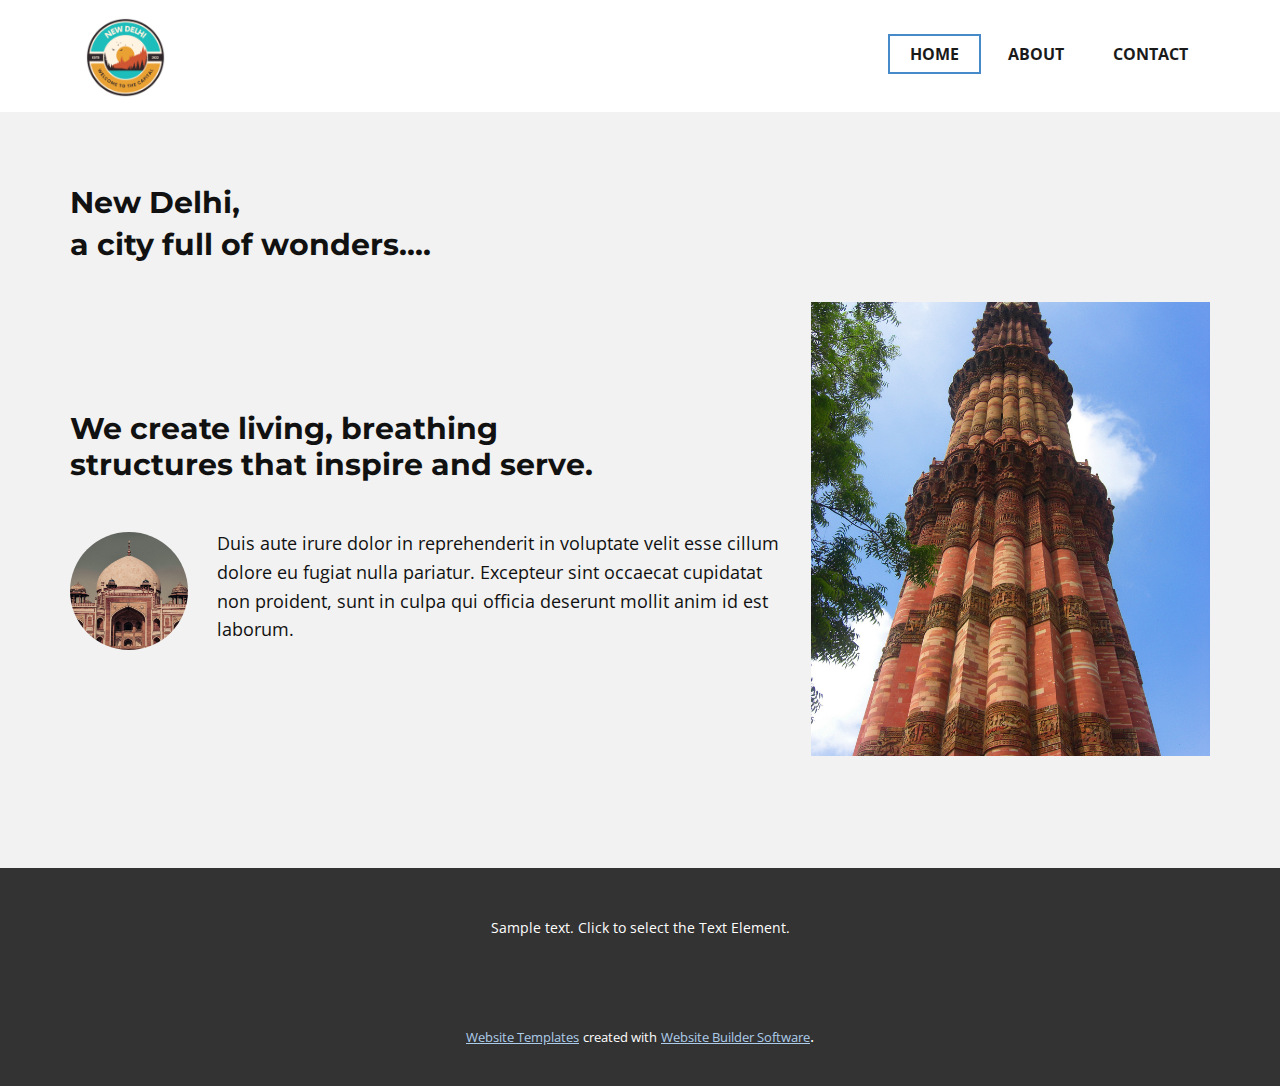
<file: index.html>
<!DOCTYPE html>
<html style="font-size: 16px;" lang="en"><head>
    <meta name="viewport" content="width=device-width, initial-scale=1.0">
    <meta charset="utf-8">
    <meta name="keywords" content="​New Delhi,a city full of wonders....">
    <meta name="description" content="">
    <title>Home</title>
    <link rel="stylesheet" href="nicepage.css" media="screen">
<link rel="stylesheet" href="Home.css" media="screen">
    <script class="u-script" type="text/javascript" src="jquery.js" defer=""></script>
    <script class="u-script" type="text/javascript" src="nicepage.js" defer=""></script>
    <meta name="generator" content="Nicepage 5.0.7, nicepage.com">
    <link id="u-theme-google-font" rel="stylesheet" href="https://fonts.googleapis.com/css?family=Roboto:100,100i,300,300i,400,400i,500,500i,700,700i,900,900i|Open+Sans:300,300i,400,400i,500,500i,600,600i,700,700i,800,800i">
    <link id="u-page-google-font" rel="stylesheet" href="https://fonts.googleapis.com/css?family=Montserrat:100,100i,200,200i,300,300i,400,400i,500,500i,600,600i,700,700i,800,800i,900,900i">
    
    
    <script type="application/ld+json">{
		"@context": "http://schema.org",
		"@type": "Organization",
		"name": "",
		"logo": "images/NEWDELHI.png"
}</script>
    <meta name="theme-color" content="#478ac9">
    <meta property="og:title" content="Home">
    <meta property="og:type" content="website">
  </head>
  <body data-home-page="Home.html" data-home-page-title="Home" class="u-body u-xl-mode" data-lang="en"><header class="u-clearfix u-header u-header" id="sec-3b07"><div class="u-clearfix u-sheet u-sheet-1">
        <a href="https://nicepage.com" class="u-image u-logo u-image-1" data-image-width="500" data-image-height="500">
          <img src="images/NEWDELHI.png" class="u-logo-image u-logo-image-1">
        </a>
        <nav class="u-menu u-menu-one-level u-offcanvas u-menu-1">
          <div class="menu-collapse" style="font-size: 1rem; letter-spacing: 0px; font-weight: 700; text-transform: uppercase;">
            <a class="u-button-style u-custom-active-border-color u-custom-border u-custom-border-color u-custom-borders u-custom-hover-border-color u-custom-left-right-menu-spacing u-custom-padding-bottom u-custom-text-active-color u-custom-text-color u-custom-text-hover-color u-custom-top-bottom-menu-spacing u-nav-link u-text-active-palette-1-base u-text-hover-palette-2-base" href="#">
              <svg class="u-svg-link" viewBox="0 0 24 24"><use xmlns:xlink="http://www.w3.org/1999/xlink" xlink:href="#menu-hamburger"></use></svg>
              <svg class="u-svg-content" version="1.1" id="menu-hamburger" viewBox="0 0 16 16" x="0px" y="0px" xmlns:xlink="http://www.w3.org/1999/xlink" xmlns="http://www.w3.org/2000/svg"><g><rect y="1" width="16" height="2"></rect><rect y="7" width="16" height="2"></rect><rect y="13" width="16" height="2"></rect>
</g></svg>
            </a>
          </div>
          <div class="u-custom-menu u-nav-container">
            <ul class="u-nav u-spacing-5 u-unstyled u-nav-1"><li class="u-nav-item"><a class="u-border-2 u-border-active-palette-1-base u-border-hover-palette-1-light-1 u-button-style u-nav-link u-text-active-grey-90 u-text-grey-90 u-text-hover-grey-90" href="Home.html" style="padding: 10px 20px;">Home</a>
</li><li class="u-nav-item"><a class="u-border-2 u-border-active-palette-1-base u-border-hover-palette-1-light-1 u-button-style u-nav-link u-text-active-grey-90 u-text-grey-90 u-text-hover-grey-90" href="About.html" style="padding: 10px 20px;">About</a>
</li><li class="u-nav-item"><a class="u-border-2 u-border-active-palette-1-base u-border-hover-palette-1-light-1 u-button-style u-nav-link u-text-active-grey-90 u-text-grey-90 u-text-hover-grey-90" href="Contact.html" style="padding: 10px 20px;">Contact</a>
</li></ul>
          </div>
          <div class="u-custom-menu u-nav-container-collapse">
            <div class="u-black u-container-style u-inner-container-layout u-opacity u-opacity-95 u-sidenav">
              <div class="u-inner-container-layout u-sidenav-overflow">
                <div class="u-menu-close"></div>
                <ul class="u-align-center u-nav u-popupmenu-items u-unstyled u-nav-2"><li class="u-nav-item"><a class="u-button-style u-nav-link" href="Home.html">Home</a>
</li><li class="u-nav-item"><a class="u-button-style u-nav-link" href="About.html">About</a>
</li><li class="u-nav-item"><a class="u-button-style u-nav-link" href="Contact.html">Contact</a>
</li></ul>
              </div>
            </div>
            <div class="u-black u-menu-overlay u-opacity u-opacity-70"></div>
          </div>
        </nav>
      </div></header>
    <section class="u-align-left u-clearfix u-grey-5 u-section-1" id="carousel_d519">
      <div class="u-clearfix u-sheet u-sheet-1">
        <h2 class="u-custom-font u-font-montserrat u-text u-text-1"> New Delhi,<br>a city full of wonders....
        </h2>
        <div class="u-clearfix u-expanded-width u-gutter-0 u-layout-wrap u-layout-wrap-1">
          <div class="u-gutter-0 u-layout">
            <div class="u-layout-row">
              <div class="u-container-style u-layout-cell u-shape-rectangle u-size-39 u-layout-cell-1">
                <div class="u-container-layout u-valign-middle-lg u-container-layout-1">
                  <h4 class="u-custom-font u-font-montserrat u-text u-text-2"> We create living, breathing structures that inspire and serve.</h4>
                  <p class="u-text u-text-3"> Duis aute irure dolor in reprehenderit in voluptate velit esse cillum dolore eu fugiat nulla pariatur. Excepteur sint occaecat cupidatat non proident, sunt in culpa qui officia deserunt mollit anim id est laborum.</p>
                  <div class="u-image u-image-circle u-image-1" alt="" data-image-width="1280" data-image-height="870"></div>
                </div>
              </div>
              <div class="u-container-style u-image u-layout-cell u-size-21 u-image-2" data-image-width="768" data-image-height="1024">
                <div class="u-container-layout u-container-layout-2"></div>
              </div>
            </div>
          </div>
        </div>
      </div>
    </section>
    
    
    <footer class="u-align-center u-clearfix u-footer u-grey-80 u-footer" id="sec-70c3"><div class="u-clearfix u-sheet u-sheet-1">
        <p class="u-small-text u-text u-text-variant u-text-1">Sample text. Click to select the Text Element.</p>
      </div></footer>
    <section class="u-backlink u-clearfix u-grey-80">
      <a class="u-link" href="https://nicepage.com/website-templates" target="_blank">
        <span>Website Templates</span>
      </a>
      <p class="u-text">
        <span>created with</span>
      </p>
      <a class="u-link" href="" target="_blank">
        <span>Website Builder Software</span>
      </a>. 
    </section>
  
</body></html>
</file>
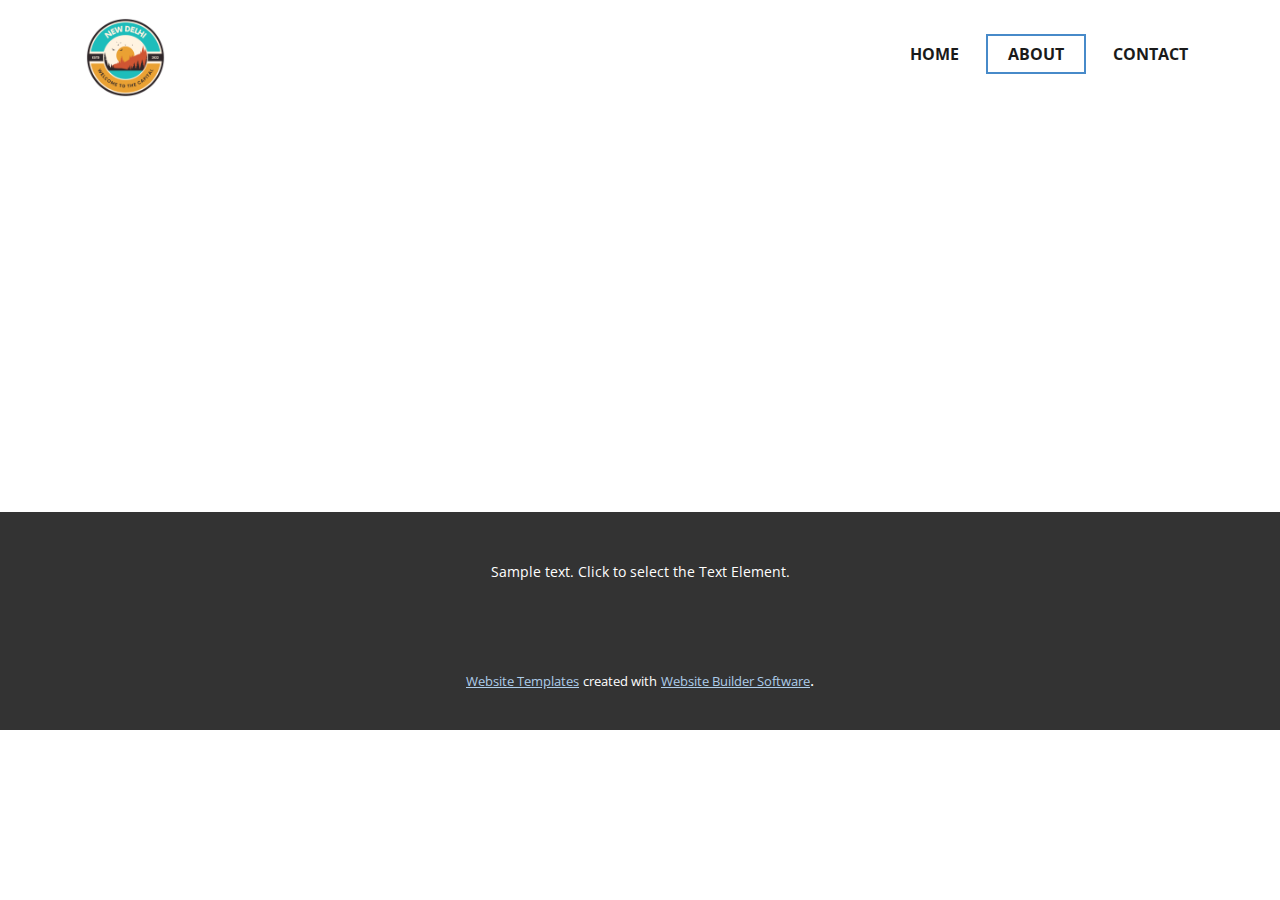
<file: About.html>
<!DOCTYPE html>
<html style="font-size: 16px;" lang="en"><head>
    <meta name="viewport" content="width=device-width, initial-scale=1.0">
    <meta charset="utf-8">
    <meta name="keywords" content="">
    <meta name="description" content="">
    <title>About</title>
    <link rel="stylesheet" href="nicepage.css" media="screen">
<link rel="stylesheet" href="About.css" media="screen">
    <script class="u-script" type="text/javascript" src="jquery.js" defer=""></script>
    <script class="u-script" type="text/javascript" src="nicepage.js" defer=""></script>
    <meta name="generator" content="Nicepage 5.0.7, nicepage.com">
    <link id="u-theme-google-font" rel="stylesheet" href="https://fonts.googleapis.com/css?family=Roboto:100,100i,300,300i,400,400i,500,500i,700,700i,900,900i|Open+Sans:300,300i,400,400i,500,500i,600,600i,700,700i,800,800i">
    
    
    <script type="application/ld+json">{
		"@context": "http://schema.org",
		"@type": "Organization",
		"name": "",
		"logo": "images/NEWDELHI.png"
}</script>
    <meta name="theme-color" content="#478ac9">
    <meta property="og:title" content="About">
    <meta property="og:type" content="website">
  </head>
  <body class="u-body u-xl-mode" data-lang="en"><header class="u-clearfix u-header u-header" id="sec-3b07"><div class="u-clearfix u-sheet u-sheet-1">
        <a href="https://nicepage.com" class="u-image u-logo u-image-1" data-image-width="500" data-image-height="500">
          <img src="images/NEWDELHI.png" class="u-logo-image u-logo-image-1">
        </a>
        <nav class="u-menu u-menu-one-level u-offcanvas u-menu-1">
          <div class="menu-collapse" style="font-size: 1rem; letter-spacing: 0px; font-weight: 700; text-transform: uppercase;">
            <a class="u-button-style u-custom-active-border-color u-custom-border u-custom-border-color u-custom-borders u-custom-hover-border-color u-custom-left-right-menu-spacing u-custom-padding-bottom u-custom-text-active-color u-custom-text-color u-custom-text-hover-color u-custom-top-bottom-menu-spacing u-nav-link u-text-active-palette-1-base u-text-hover-palette-2-base" href="#">
              <svg class="u-svg-link" viewBox="0 0 24 24"><use xmlns:xlink="http://www.w3.org/1999/xlink" xlink:href="#menu-hamburger"></use></svg>
              <svg class="u-svg-content" version="1.1" id="menu-hamburger" viewBox="0 0 16 16" x="0px" y="0px" xmlns:xlink="http://www.w3.org/1999/xlink" xmlns="http://www.w3.org/2000/svg"><g><rect y="1" width="16" height="2"></rect><rect y="7" width="16" height="2"></rect><rect y="13" width="16" height="2"></rect>
</g></svg>
            </a>
          </div>
          <div class="u-custom-menu u-nav-container">
            <ul class="u-nav u-spacing-5 u-unstyled u-nav-1"><li class="u-nav-item"><a class="u-border-2 u-border-active-palette-1-base u-border-hover-palette-1-light-1 u-button-style u-nav-link u-text-active-grey-90 u-text-grey-90 u-text-hover-grey-90" href="Home.html" style="padding: 10px 20px;">Home</a>
</li><li class="u-nav-item"><a class="u-border-2 u-border-active-palette-1-base u-border-hover-palette-1-light-1 u-button-style u-nav-link u-text-active-grey-90 u-text-grey-90 u-text-hover-grey-90" href="About.html" style="padding: 10px 20px;">About</a>
</li><li class="u-nav-item"><a class="u-border-2 u-border-active-palette-1-base u-border-hover-palette-1-light-1 u-button-style u-nav-link u-text-active-grey-90 u-text-grey-90 u-text-hover-grey-90" href="Contact.html" style="padding: 10px 20px;">Contact</a>
</li></ul>
          </div>
          <div class="u-custom-menu u-nav-container-collapse">
            <div class="u-black u-container-style u-inner-container-layout u-opacity u-opacity-95 u-sidenav">
              <div class="u-inner-container-layout u-sidenav-overflow">
                <div class="u-menu-close"></div>
                <ul class="u-align-center u-nav u-popupmenu-items u-unstyled u-nav-2"><li class="u-nav-item"><a class="u-button-style u-nav-link" href="Home.html">Home</a>
</li><li class="u-nav-item"><a class="u-button-style u-nav-link" href="About.html">About</a>
</li><li class="u-nav-item"><a class="u-button-style u-nav-link" href="Contact.html">Contact</a>
</li></ul>
              </div>
            </div>
            <div class="u-black u-menu-overlay u-opacity u-opacity-70"></div>
          </div>
        </nav>
      </div></header>
    <section class="u-clearfix u-section-1" id="sec-2e31">
      <div class="u-clearfix u-sheet u-sheet-1"></div>
    </section>
    
    
    <footer class="u-align-center u-clearfix u-footer u-grey-80 u-footer" id="sec-70c3"><div class="u-clearfix u-sheet u-sheet-1">
        <p class="u-small-text u-text u-text-variant u-text-1">Sample text. Click to select the Text Element.</p>
      </div></footer>
    <section class="u-backlink u-clearfix u-grey-80">
      <a class="u-link" href="https://nicepage.com/website-templates" target="_blank">
        <span>Website Templates</span>
      </a>
      <p class="u-text">
        <span>created with</span>
      </p>
      <a class="u-link" href="" target="_blank">
        <span>Website Builder Software</span>
      </a>. 
    </section>
  
</body></html>
</file>
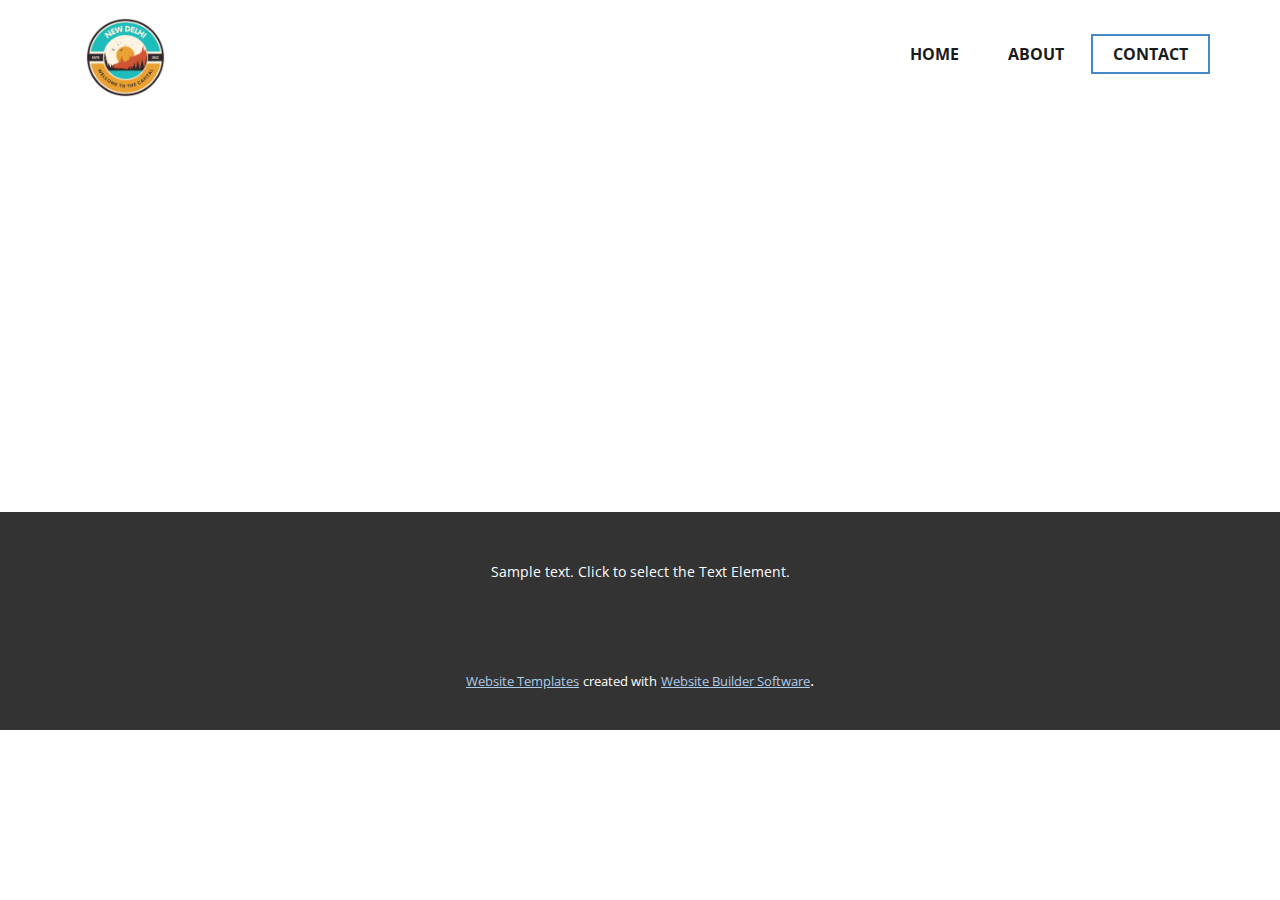
<file: Contact.html>
<!DOCTYPE html>
<html style="font-size: 16px;" lang="en"><head>
    <meta name="viewport" content="width=device-width, initial-scale=1.0">
    <meta charset="utf-8">
    <meta name="keywords" content="">
    <meta name="description" content="">
    <title>Contact</title>
    <link rel="stylesheet" href="nicepage.css" media="screen">
<link rel="stylesheet" href="Contact.css" media="screen">
    <script class="u-script" type="text/javascript" src="jquery.js" defer=""></script>
    <script class="u-script" type="text/javascript" src="nicepage.js" defer=""></script>
    <meta name="generator" content="Nicepage 5.0.7, nicepage.com">
    <link id="u-theme-google-font" rel="stylesheet" href="https://fonts.googleapis.com/css?family=Roboto:100,100i,300,300i,400,400i,500,500i,700,700i,900,900i|Open+Sans:300,300i,400,400i,500,500i,600,600i,700,700i,800,800i">
    
    
    <script type="application/ld+json">{
		"@context": "http://schema.org",
		"@type": "Organization",
		"name": "",
		"logo": "images/NEWDELHI.png"
}</script>
    <meta name="theme-color" content="#478ac9">
    <meta property="og:title" content="Contact">
    <meta property="og:type" content="website">
  </head>
  <body class="u-body u-xl-mode" data-lang="en"><header class="u-clearfix u-header u-header" id="sec-3b07"><div class="u-clearfix u-sheet u-sheet-1">
        <a href="https://nicepage.com" class="u-image u-logo u-image-1" data-image-width="500" data-image-height="500">
          <img src="images/NEWDELHI.png" class="u-logo-image u-logo-image-1">
        </a>
        <nav class="u-menu u-menu-one-level u-offcanvas u-menu-1">
          <div class="menu-collapse" style="font-size: 1rem; letter-spacing: 0px; font-weight: 700; text-transform: uppercase;">
            <a class="u-button-style u-custom-active-border-color u-custom-border u-custom-border-color u-custom-borders u-custom-hover-border-color u-custom-left-right-menu-spacing u-custom-padding-bottom u-custom-text-active-color u-custom-text-color u-custom-text-hover-color u-custom-top-bottom-menu-spacing u-nav-link u-text-active-palette-1-base u-text-hover-palette-2-base" href="#">
              <svg class="u-svg-link" viewBox="0 0 24 24"><use xmlns:xlink="http://www.w3.org/1999/xlink" xlink:href="#menu-hamburger"></use></svg>
              <svg class="u-svg-content" version="1.1" id="menu-hamburger" viewBox="0 0 16 16" x="0px" y="0px" xmlns:xlink="http://www.w3.org/1999/xlink" xmlns="http://www.w3.org/2000/svg"><g><rect y="1" width="16" height="2"></rect><rect y="7" width="16" height="2"></rect><rect y="13" width="16" height="2"></rect>
</g></svg>
            </a>
          </div>
          <div class="u-custom-menu u-nav-container">
            <ul class="u-nav u-spacing-5 u-unstyled u-nav-1"><li class="u-nav-item"><a class="u-border-2 u-border-active-palette-1-base u-border-hover-palette-1-light-1 u-button-style u-nav-link u-text-active-grey-90 u-text-grey-90 u-text-hover-grey-90" href="Home.html" style="padding: 10px 20px;">Home</a>
</li><li class="u-nav-item"><a class="u-border-2 u-border-active-palette-1-base u-border-hover-palette-1-light-1 u-button-style u-nav-link u-text-active-grey-90 u-text-grey-90 u-text-hover-grey-90" href="About.html" style="padding: 10px 20px;">About</a>
</li><li class="u-nav-item"><a class="u-border-2 u-border-active-palette-1-base u-border-hover-palette-1-light-1 u-button-style u-nav-link u-text-active-grey-90 u-text-grey-90 u-text-hover-grey-90" href="Contact.html" style="padding: 10px 20px;">Contact</a>
</li></ul>
          </div>
          <div class="u-custom-menu u-nav-container-collapse">
            <div class="u-black u-container-style u-inner-container-layout u-opacity u-opacity-95 u-sidenav">
              <div class="u-inner-container-layout u-sidenav-overflow">
                <div class="u-menu-close"></div>
                <ul class="u-align-center u-nav u-popupmenu-items u-unstyled u-nav-2"><li class="u-nav-item"><a class="u-button-style u-nav-link" href="Home.html">Home</a>
</li><li class="u-nav-item"><a class="u-button-style u-nav-link" href="About.html">About</a>
</li><li class="u-nav-item"><a class="u-button-style u-nav-link" href="Contact.html">Contact</a>
</li></ul>
              </div>
            </div>
            <div class="u-black u-menu-overlay u-opacity u-opacity-70"></div>
          </div>
        </nav>
      </div></header>
    <section class="u-clearfix u-section-1" id="sec-ce98">
      <div class="u-clearfix u-sheet u-sheet-1"></div>
    </section>
    
    
    <footer class="u-align-center u-clearfix u-footer u-grey-80 u-footer" id="sec-70c3"><div class="u-clearfix u-sheet u-sheet-1">
        <p class="u-small-text u-text u-text-variant u-text-1">Sample text. Click to select the Text Element.</p>
      </div></footer>
    <section class="u-backlink u-clearfix u-grey-80">
      <a class="u-link" href="https://nicepage.com/website-templates" target="_blank">
        <span>Website Templates</span>
      </a>
      <p class="u-text">
        <span>created with</span>
      </p>
      <a class="u-link" href="" target="_blank">
        <span>Website Builder Software</span>
      </a>. 
    </section>
  
</body></html>
</file>
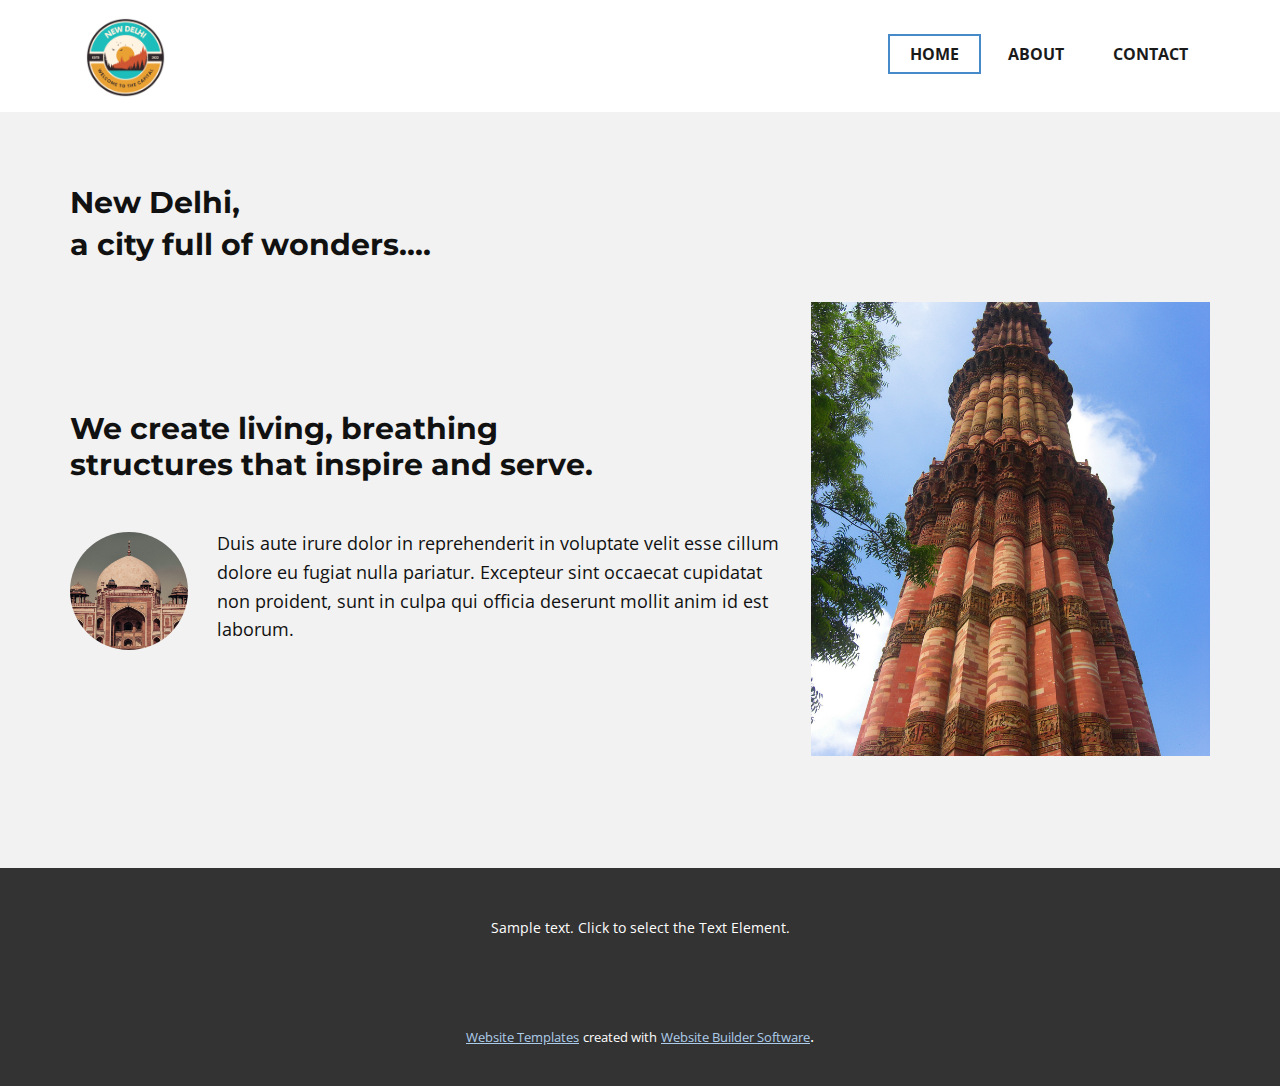
<file: Home.html>
<!DOCTYPE html>
<html style="font-size: 16px;" lang="en"><head>
    <meta name="viewport" content="width=device-width, initial-scale=1.0">
    <meta charset="utf-8">
    <meta name="keywords" content="​New Delhi,a city full of wonders....">
    <meta name="description" content="">
    <title>Home</title>
    <link rel="stylesheet" href="nicepage.css" media="screen">
<link rel="stylesheet" href="Home.css" media="screen">
    <script class="u-script" type="text/javascript" src="jquery.js" defer=""></script>
    <script class="u-script" type="text/javascript" src="nicepage.js" defer=""></script>
    <meta name="generator" content="Nicepage 5.0.7, nicepage.com">
    <link id="u-theme-google-font" rel="stylesheet" href="https://fonts.googleapis.com/css?family=Roboto:100,100i,300,300i,400,400i,500,500i,700,700i,900,900i|Open+Sans:300,300i,400,400i,500,500i,600,600i,700,700i,800,800i">
    <link id="u-page-google-font" rel="stylesheet" href="https://fonts.googleapis.com/css?family=Montserrat:100,100i,200,200i,300,300i,400,400i,500,500i,600,600i,700,700i,800,800i,900,900i">
    
    
    <script type="application/ld+json">{
		"@context": "http://schema.org",
		"@type": "Organization",
		"name": "",
		"logo": "images/NEWDELHI.png"
}</script>
    <meta name="theme-color" content="#478ac9">
    <meta property="og:title" content="Home">
    <meta property="og:type" content="website">
  </head>
  <body class="u-body u-xl-mode" data-lang="en"><header class="u-clearfix u-header u-header" id="sec-3b07"><div class="u-clearfix u-sheet u-sheet-1">
        <a href="https://nicepage.com" class="u-image u-logo u-image-1" data-image-width="500" data-image-height="500">
          <img src="images/NEWDELHI.png" class="u-logo-image u-logo-image-1">
        </a>
        <nav class="u-menu u-menu-one-level u-offcanvas u-menu-1">
          <div class="menu-collapse" style="font-size: 1rem; letter-spacing: 0px; font-weight: 700; text-transform: uppercase;">
            <a class="u-button-style u-custom-active-border-color u-custom-border u-custom-border-color u-custom-borders u-custom-hover-border-color u-custom-left-right-menu-spacing u-custom-padding-bottom u-custom-text-active-color u-custom-text-color u-custom-text-hover-color u-custom-top-bottom-menu-spacing u-nav-link u-text-active-palette-1-base u-text-hover-palette-2-base" href="#">
              <svg class="u-svg-link" viewBox="0 0 24 24"><use xmlns:xlink="http://www.w3.org/1999/xlink" xlink:href="#menu-hamburger"></use></svg>
              <svg class="u-svg-content" version="1.1" id="menu-hamburger" viewBox="0 0 16 16" x="0px" y="0px" xmlns:xlink="http://www.w3.org/1999/xlink" xmlns="http://www.w3.org/2000/svg"><g><rect y="1" width="16" height="2"></rect><rect y="7" width="16" height="2"></rect><rect y="13" width="16" height="2"></rect>
</g></svg>
            </a>
          </div>
          <div class="u-custom-menu u-nav-container">
            <ul class="u-nav u-spacing-5 u-unstyled u-nav-1"><li class="u-nav-item"><a class="u-border-2 u-border-active-palette-1-base u-border-hover-palette-1-light-1 u-button-style u-nav-link u-text-active-grey-90 u-text-grey-90 u-text-hover-grey-90" href="Home.html" style="padding: 10px 20px;">Home</a>
</li><li class="u-nav-item"><a class="u-border-2 u-border-active-palette-1-base u-border-hover-palette-1-light-1 u-button-style u-nav-link u-text-active-grey-90 u-text-grey-90 u-text-hover-grey-90" href="About.html" style="padding: 10px 20px;">About</a>
</li><li class="u-nav-item"><a class="u-border-2 u-border-active-palette-1-base u-border-hover-palette-1-light-1 u-button-style u-nav-link u-text-active-grey-90 u-text-grey-90 u-text-hover-grey-90" href="Contact.html" style="padding: 10px 20px;">Contact</a>
</li></ul>
          </div>
          <div class="u-custom-menu u-nav-container-collapse">
            <div class="u-black u-container-style u-inner-container-layout u-opacity u-opacity-95 u-sidenav">
              <div class="u-inner-container-layout u-sidenav-overflow">
                <div class="u-menu-close"></div>
                <ul class="u-align-center u-nav u-popupmenu-items u-unstyled u-nav-2"><li class="u-nav-item"><a class="u-button-style u-nav-link" href="Home.html">Home</a>
</li><li class="u-nav-item"><a class="u-button-style u-nav-link" href="About.html">About</a>
</li><li class="u-nav-item"><a class="u-button-style u-nav-link" href="Contact.html">Contact</a>
</li></ul>
              </div>
            </div>
            <div class="u-black u-menu-overlay u-opacity u-opacity-70"></div>
          </div>
        </nav>
      </div></header>
    <section class="u-align-left u-clearfix u-grey-5 u-section-1" id="carousel_d519">
      <div class="u-clearfix u-sheet u-sheet-1">
        <h2 class="u-custom-font u-font-montserrat u-text u-text-1"> New Delhi,<br>a city full of wonders....
        </h2>
        <div class="u-clearfix u-expanded-width u-gutter-0 u-layout-wrap u-layout-wrap-1">
          <div class="u-gutter-0 u-layout">
            <div class="u-layout-row">
              <div class="u-container-style u-layout-cell u-shape-rectangle u-size-39 u-layout-cell-1">
                <div class="u-container-layout u-valign-middle-lg u-container-layout-1">
                  <h4 class="u-custom-font u-font-montserrat u-text u-text-2"> We create living, breathing structures that inspire and serve.</h4>
                  <p class="u-text u-text-3"> Duis aute irure dolor in reprehenderit in voluptate velit esse cillum dolore eu fugiat nulla pariatur. Excepteur sint occaecat cupidatat non proident, sunt in culpa qui officia deserunt mollit anim id est laborum.</p>
                  <div class="u-image u-image-circle u-image-1" alt="" data-image-width="1280" data-image-height="870"></div>
                </div>
              </div>
              <div class="u-container-style u-image u-layout-cell u-size-21 u-image-2" data-image-width="768" data-image-height="1024">
                <div class="u-container-layout u-container-layout-2"></div>
              </div>
            </div>
          </div>
        </div>
      </div>
    </section>
    
    
    <footer class="u-align-center u-clearfix u-footer u-grey-80 u-footer" id="sec-70c3"><div class="u-clearfix u-sheet u-sheet-1">
        <p class="u-small-text u-text u-text-variant u-text-1">Sample text. Click to select the Text Element.</p>
      </div></footer>
    <section class="u-backlink u-clearfix u-grey-80">
      <a class="u-link" href="https://nicepage.com/website-templates" target="_blank">
        <span>Website Templates</span>
      </a>
      <p class="u-text">
        <span>created with</span>
      </p>
      <a class="u-link" href="" target="_blank">
        <span>Website Builder Software</span>
      </a>. 
    </section>
  
</body></html>
</file>
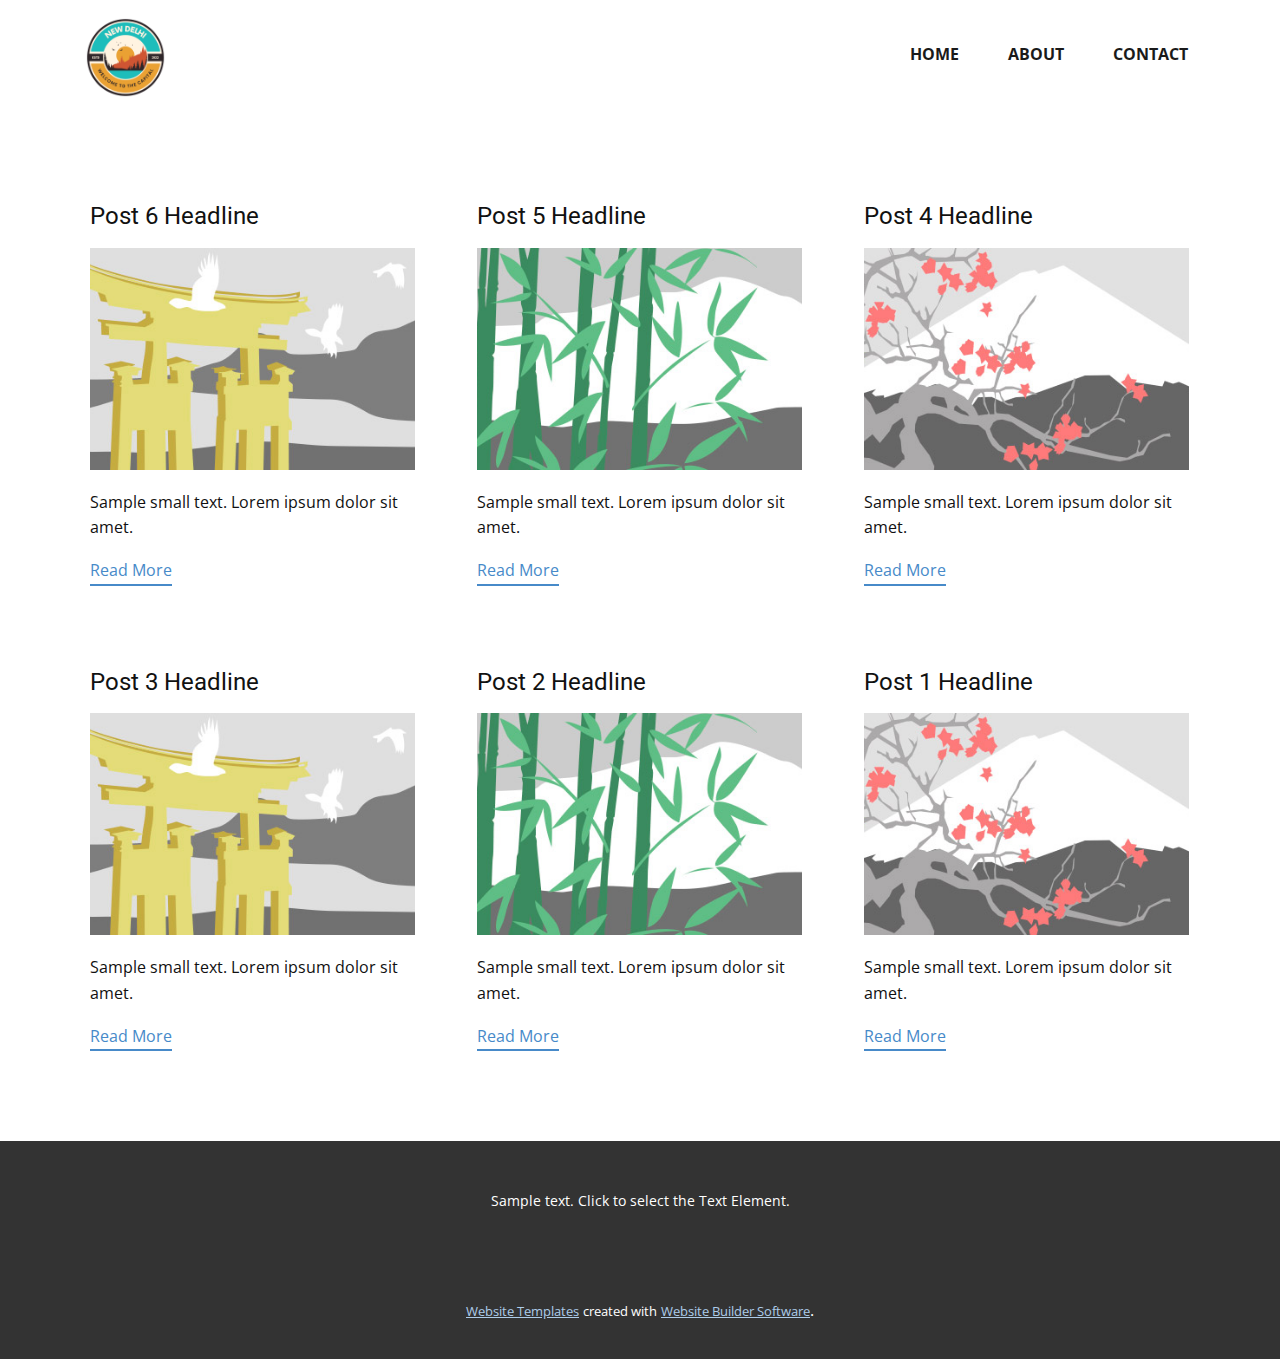
<file: blog/blog.html>
<!DOCTYPE html>
<html style="font-size: 16px;" lang="en"><head>
    <meta name="viewport" content="width=device-width, initial-scale=1.0">
    <meta charset="utf-8">
    <meta name="keywords" content="">
    <meta name="description" content="">
    <title>Blog Template</title>
    <link rel="stylesheet" href="../nicepage.css" media="screen">
<link rel="stylesheet" href="../Blog-Template.css" media="screen">
    <script class="u-script" type="text/javascript" src="../jquery.js" defer=""></script>
    <script class="u-script" type="text/javascript" src="../nicepage.js" defer=""></script>
    <meta name="generator" content="Nicepage 5.0.7, nicepage.com">
    <link id="u-theme-google-font" rel="stylesheet" href="https://fonts.googleapis.com/css?family=Roboto:100,100i,300,300i,400,400i,500,500i,700,700i,900,900i|Open+Sans:300,300i,400,400i,500,500i,600,600i,700,700i,800,800i">
    
    
    <script type="application/ld+json">{
		"@context": "http://schema.org",
		"@type": "Organization",
		"name": "",
		"logo": "images/NEWDELHI.png"
}</script>
    <meta name="theme-color" content="#478ac9">
  </head>
  <body class="u-body u-xl-mode" data-lang="en"><header class="u-clearfix u-header u-header" id="sec-3b07"><div class="u-clearfix u-sheet u-sheet-1">
        <a href="https://nicepage.com" class="u-image u-logo u-image-1" data-image-width="500" data-image-height="500">
          <img src="../images/NEWDELHI.png" class="u-logo-image u-logo-image-1">
        </a>
        <nav class="u-menu u-menu-one-level u-offcanvas u-menu-1">
          <div class="menu-collapse" style="font-size: 1rem; letter-spacing: 0px; font-weight: 700; text-transform: uppercase;">
            <a class="u-button-style u-custom-active-border-color u-custom-border u-custom-border-color u-custom-borders u-custom-hover-border-color u-custom-left-right-menu-spacing u-custom-padding-bottom u-custom-text-active-color u-custom-text-color u-custom-text-hover-color u-custom-top-bottom-menu-spacing u-nav-link u-text-active-palette-1-base u-text-hover-palette-2-base" href="#">
              <svg class="u-svg-link" viewBox="0 0 24 24"><use xmlns:xlink="http://www.w3.org/1999/xlink" xlink:href="#menu-hamburger"></use></svg>
              <svg class="u-svg-content" version="1.1" id="menu-hamburger" viewBox="0 0 16 16" x="0px" y="0px" xmlns:xlink="http://www.w3.org/1999/xlink" xmlns="http://www.w3.org/2000/svg"><g><rect y="1" width="16" height="2"></rect><rect y="7" width="16" height="2"></rect><rect y="13" width="16" height="2"></rect>
</g></svg>
            </a>
          </div>
          <div class="u-custom-menu u-nav-container">
            <ul class="u-nav u-spacing-5 u-unstyled u-nav-1"><li class="u-nav-item"><a class="u-border-2 u-border-active-palette-1-base u-border-hover-palette-1-light-1 u-button-style u-nav-link u-text-active-grey-90 u-text-grey-90 u-text-hover-grey-90" href="../Home.html" style="padding: 10px 20px;">Home</a>
</li><li class="u-nav-item"><a class="u-border-2 u-border-active-palette-1-base u-border-hover-palette-1-light-1 u-button-style u-nav-link u-text-active-grey-90 u-text-grey-90 u-text-hover-grey-90" href="../About.html" style="padding: 10px 20px;">About</a>
</li><li class="u-nav-item"><a class="u-border-2 u-border-active-palette-1-base u-border-hover-palette-1-light-1 u-button-style u-nav-link u-text-active-grey-90 u-text-grey-90 u-text-hover-grey-90" href="../Contact.html" style="padding: 10px 20px;">Contact</a>
</li></ul>
          </div>
          <div class="u-custom-menu u-nav-container-collapse">
            <div class="u-black u-container-style u-inner-container-layout u-opacity u-opacity-95 u-sidenav">
              <div class="u-inner-container-layout u-sidenav-overflow">
                <div class="u-menu-close"></div>
                <ul class="u-align-center u-nav u-popupmenu-items u-unstyled u-nav-2"><li class="u-nav-item"><a class="u-button-style u-nav-link" href="../Home.html">Home</a>
</li><li class="u-nav-item"><a class="u-button-style u-nav-link" href="../About.html">About</a>
</li><li class="u-nav-item"><a class="u-button-style u-nav-link" href="../Contact.html">Contact</a>
</li></ul>
              </div>
            </div>
            <div class="u-black u-menu-overlay u-opacity u-opacity-70"></div>
          </div>
        </nav>
      </div></header>
    <section class="u-clearfix u-section-1" id="sec-97b7">
      <div class="u-clearfix u-sheet u-valign-middle u-sheet-1"><!--blog--><!--blog_options_json--><!--{"type":"Recent","source":"","tags":"","count":""}--><!--/blog_options_json-->
        <div class="u-blog u-expanded-width u-repeater u-repeater-1"><!--blog_post-->
          <div class="u-blog-post u-container-style u-repeater-item u-white u-repeater-item-1">
            <div class="u-container-layout u-similar-container u-valign-top u-container-layout-1"><!--blog_post_header-->
              <h4 class="u-blog-control u-text u-text-1">
                <a class="u-post-header-link" href="../blog/post-5.html">Post 6 Headline</a>
              </h4><!--/blog_post_header--><!--blog_post_image-->
              <a class="u-post-header-link" href="../blog/post-5.html"><img alt="" class="u-blog-control u-expanded-width u-image u-image-default u-image-1" src="../images/8ad73f3c.jpeg"></a><!--/blog_post_image--><!--blog_post_content-->
              <div class="u-blog-control u-post-content u-text u-text-2 fr-view">Sample small text. Lorem ipsum dolor sit amet.</div><!--/blog_post_content--><!--blog_post_readmore-->
              <a href="../blog/post-5.html" class="u-blog-control u-border-2 u-border-palette-1-base u-btn u-btn-rectangle u-button-style u-none u-btn-1"><!--blog_post_readmore_content--><!--options_json--><!--{"content":"","defaultValue":"Read More"}--><!--/options_json-->Read More<!--/blog_post_readmore_content--></a><!--/blog_post_readmore-->
            </div>
          </div><div class="u-blog-post u-container-style u-repeater-item u-video-cover u-white">
            <div class="u-container-layout u-similar-container u-valign-top u-container-layout-2"><!--blog_post_header-->
              <h4 class="u-blog-control u-text u-text-3">
                <a class="u-post-header-link" href="../blog/post-4.html">Post 5 Headline</a>
              </h4><!--/blog_post_header--><!--blog_post_image-->
              <a class="u-post-header-link" href="../blog/post-4.html"><img alt="" class="u-blog-control u-expanded-width u-image u-image-default u-image-2" src="../images/68f64b9d.jpeg"></a><!--/blog_post_image--><!--blog_post_content-->
              <div class="u-blog-control u-post-content u-text u-text-4 fr-view">Sample small text. Lorem ipsum dolor sit amet.</div><!--/blog_post_content--><!--blog_post_readmore-->
              <a href="../blog/post-4.html" class="u-blog-control u-border-2 u-border-palette-1-base u-btn u-btn-rectangle u-button-style u-none u-btn-2"><!--blog_post_readmore_content--><!--options_json--><!--{"content":"","defaultValue":"Read More"}--><!--/options_json-->Read More<!--/blog_post_readmore_content--></a><!--/blog_post_readmore-->
            </div>
          </div><div class="u-blog-post u-container-style u-repeater-item u-video-cover u-white">
            <div class="u-container-layout u-similar-container u-valign-top u-container-layout-3"><!--blog_post_header-->
              <h4 class="u-blog-control u-text u-text-5">
                <a class="u-post-header-link" href="../blog/post-3.html">Post 4 Headline</a>
              </h4><!--/blog_post_header--><!--blog_post_image-->
              <a class="u-post-header-link" href="../blog/post-3.html"><img alt="" class="u-blog-control u-expanded-width u-image u-image-default u-image-3" src="../images/0fd3416c.jpeg"></a><!--/blog_post_image--><!--blog_post_content-->
              <div class="u-blog-control u-post-content u-text u-text-6 fr-view">Sample small text. Lorem ipsum dolor sit amet.</div><!--/blog_post_content--><!--blog_post_readmore-->
              <a href="../blog/post-3.html" class="u-blog-control u-border-2 u-border-palette-1-base u-btn u-btn-rectangle u-button-style u-none u-btn-3"><!--blog_post_readmore_content--><!--options_json--><!--{"content":"","defaultValue":"Read More"}--><!--/options_json-->Read More<!--/blog_post_readmore_content--></a><!--/blog_post_readmore-->
            </div>
          </div><div class="u-blog-post u-container-style u-repeater-item u-white u-repeater-item-1">
            <div class="u-container-layout u-similar-container u-valign-top u-container-layout-1"><!--blog_post_header-->
              <h4 class="u-blog-control u-text u-text-1">
                <a class="u-post-header-link" href="../blog/post-2.html">Post 3 Headline</a>
              </h4><!--/blog_post_header--><!--blog_post_image-->
              <a class="u-post-header-link" href="../blog/post-2.html"><img alt="" class="u-blog-control u-expanded-width u-image u-image-default u-image-1" src="../images/8ad73f3c.jpeg"></a><!--/blog_post_image--><!--blog_post_content-->
              <div class="u-blog-control u-post-content u-text u-text-2 fr-view">Sample small text. Lorem ipsum dolor sit amet.</div><!--/blog_post_content--><!--blog_post_readmore-->
              <a href="../blog/post-2.html" class="u-blog-control u-border-2 u-border-palette-1-base u-btn u-btn-rectangle u-button-style u-none u-btn-1"><!--blog_post_readmore_content--><!--options_json--><!--{"content":"","defaultValue":"Read More"}--><!--/options_json-->Read More<!--/blog_post_readmore_content--></a><!--/blog_post_readmore-->
            </div>
          </div><div class="u-blog-post u-container-style u-repeater-item u-video-cover u-white">
            <div class="u-container-layout u-similar-container u-valign-top u-container-layout-2"><!--blog_post_header-->
              <h4 class="u-blog-control u-text u-text-3">
                <a class="u-post-header-link" href="../blog/post-1.html">Post 2 Headline</a>
              </h4><!--/blog_post_header--><!--blog_post_image-->
              <a class="u-post-header-link" href="../blog/post-1.html"><img alt="" class="u-blog-control u-expanded-width u-image u-image-default u-image-2" src="../images/68f64b9d.jpeg"></a><!--/blog_post_image--><!--blog_post_content-->
              <div class="u-blog-control u-post-content u-text u-text-4 fr-view">Sample small text. Lorem ipsum dolor sit amet.</div><!--/blog_post_content--><!--blog_post_readmore-->
              <a href="../blog/post-1.html" class="u-blog-control u-border-2 u-border-palette-1-base u-btn u-btn-rectangle u-button-style u-none u-btn-2"><!--blog_post_readmore_content--><!--options_json--><!--{"content":"","defaultValue":"Read More"}--><!--/options_json-->Read More<!--/blog_post_readmore_content--></a><!--/blog_post_readmore-->
            </div>
          </div><div class="u-blog-post u-container-style u-repeater-item u-video-cover u-white">
            <div class="u-container-layout u-similar-container u-valign-top u-container-layout-3"><!--blog_post_header-->
              <h4 class="u-blog-control u-text u-text-5">
                <a class="u-post-header-link" href="../blog/post.html">Post 1 Headline</a>
              </h4><!--/blog_post_header--><!--blog_post_image-->
              <a class="u-post-header-link" href="../blog/post.html"><img alt="" class="u-blog-control u-expanded-width u-image u-image-default u-image-3" src="../images/0fd3416c.jpeg"></a><!--/blog_post_image--><!--blog_post_content-->
              <div class="u-blog-control u-post-content u-text u-text-6 fr-view">Sample small text. Lorem ipsum dolor sit amet.</div><!--/blog_post_content--><!--blog_post_readmore-->
              <a href="../blog/post.html" class="u-blog-control u-border-2 u-border-palette-1-base u-btn u-btn-rectangle u-button-style u-none u-btn-3"><!--blog_post_readmore_content--><!--options_json--><!--{"content":"","defaultValue":"Read More"}--><!--/options_json-->Read More<!--/blog_post_readmore_content--></a><!--/blog_post_readmore-->
            </div>
          </div><!--/blog_post--><!--blog_post-->
          <!--/blog_post--><!--blog_post-->
          <!--/blog_post-->
        </div><!--/blog-->
      </div>
    </section>
    
    
    <footer class="u-align-center u-clearfix u-footer u-grey-80 u-footer" id="sec-70c3"><div class="u-clearfix u-sheet u-sheet-1">
        <p class="u-small-text u-text u-text-variant u-text-1">Sample text. Click to select the Text Element.</p>
      </div></footer>
    <section class="u-backlink u-clearfix u-grey-80">
      <a class="u-link" href="https://nicepage.com/website-templates" target="_blank">
        <span>Website Templates</span>
      </a>
      <p class="u-text">
        <span>created with</span>
      </p>
      <a class="u-link" href="" target="_blank">
        <span>Website Builder Software</span>
      </a>. 
    </section>
  
</body></html>
</file>
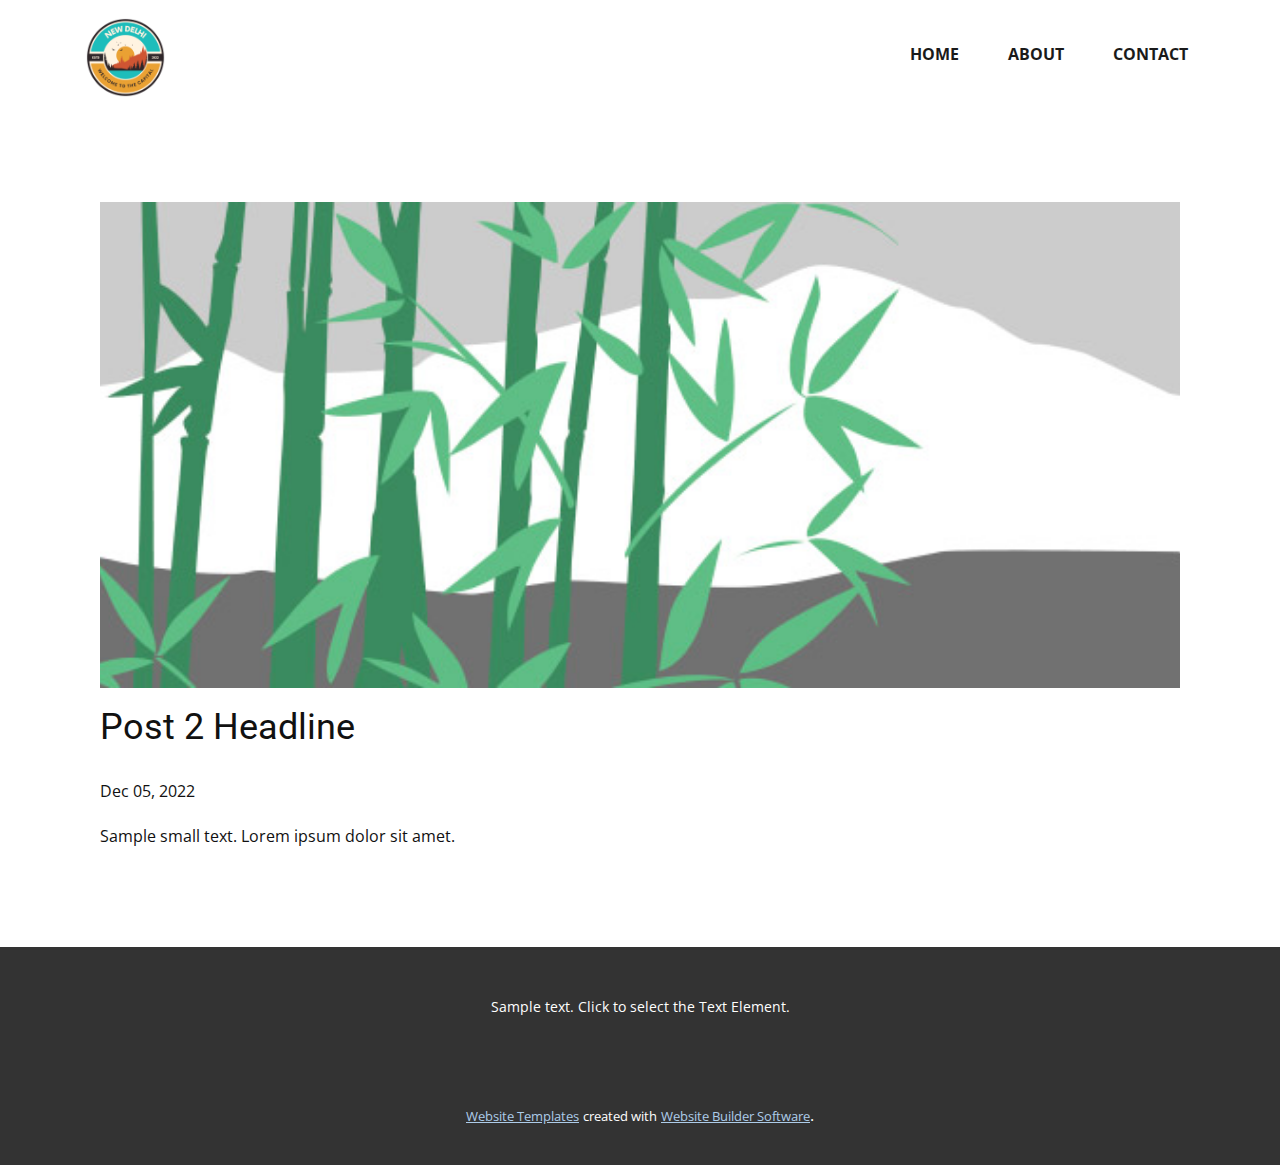
<file: blog/post-1.html>
<!DOCTYPE html>
<html style="font-size: 16px;" lang="en"><head>
    <meta name="viewport" content="width=device-width, initial-scale=1.0">
    <meta charset="utf-8">
    <meta name="keywords" content="Post 1 Headline">
    <meta name="description" content="">
    <title>Post 2 Headline</title>
    <link rel="stylesheet" href="../nicepage.css" media="screen">
<link rel="stylesheet" href="../Post-Template.css" media="screen">
    <script class="u-script" type="text/javascript" src="../jquery.js" defer=""></script>
    <script class="u-script" type="text/javascript" src="../nicepage.js" defer=""></script>
    <meta name="generator" content="Nicepage 5.0.7, nicepage.com">
    <link id="u-theme-google-font" rel="stylesheet" href="https://fonts.googleapis.com/css?family=Roboto:100,100i,300,300i,400,400i,500,500i,700,700i,900,900i|Open+Sans:300,300i,400,400i,500,500i,600,600i,700,700i,800,800i">
    
    
    <script type="application/ld+json">{
		"@context": "http://schema.org",
		"@type": "Organization",
		"name": "",
		"logo": "images/NEWDELHI.png"
}</script>
    <meta name="theme-color" content="#478ac9">
  </head>
  <body class="u-body u-xl-mode" data-lang="en"><header class="u-clearfix u-header u-header" id="sec-3b07"><div class="u-clearfix u-sheet u-sheet-1">
        <a href="https://nicepage.com" class="u-image u-logo u-image-1" data-image-width="500" data-image-height="500">
          <img src="../images/NEWDELHI.png" class="u-logo-image u-logo-image-1">
        </a>
        <nav class="u-menu u-menu-one-level u-offcanvas u-menu-1">
          <div class="menu-collapse" style="font-size: 1rem; letter-spacing: 0px; font-weight: 700; text-transform: uppercase;">
            <a class="u-button-style u-custom-active-border-color u-custom-border u-custom-border-color u-custom-borders u-custom-hover-border-color u-custom-left-right-menu-spacing u-custom-padding-bottom u-custom-text-active-color u-custom-text-color u-custom-text-hover-color u-custom-top-bottom-menu-spacing u-nav-link u-text-active-palette-1-base u-text-hover-palette-2-base" href="#">
              <svg class="u-svg-link" viewBox="0 0 24 24"><use xmlns:xlink="http://www.w3.org/1999/xlink" xlink:href="#menu-hamburger"></use></svg>
              <svg class="u-svg-content" version="1.1" id="menu-hamburger" viewBox="0 0 16 16" x="0px" y="0px" xmlns:xlink="http://www.w3.org/1999/xlink" xmlns="http://www.w3.org/2000/svg"><g><rect y="1" width="16" height="2"></rect><rect y="7" width="16" height="2"></rect><rect y="13" width="16" height="2"></rect>
</g></svg>
            </a>
          </div>
          <div class="u-custom-menu u-nav-container">
            <ul class="u-nav u-spacing-5 u-unstyled u-nav-1"><li class="u-nav-item"><a class="u-border-2 u-border-active-palette-1-base u-border-hover-palette-1-light-1 u-button-style u-nav-link u-text-active-grey-90 u-text-grey-90 u-text-hover-grey-90" href="../Home.html" style="padding: 10px 20px;">Home</a>
</li><li class="u-nav-item"><a class="u-border-2 u-border-active-palette-1-base u-border-hover-palette-1-light-1 u-button-style u-nav-link u-text-active-grey-90 u-text-grey-90 u-text-hover-grey-90" href="../About.html" style="padding: 10px 20px;">About</a>
</li><li class="u-nav-item"><a class="u-border-2 u-border-active-palette-1-base u-border-hover-palette-1-light-1 u-button-style u-nav-link u-text-active-grey-90 u-text-grey-90 u-text-hover-grey-90" href="../Contact.html" style="padding: 10px 20px;">Contact</a>
</li></ul>
          </div>
          <div class="u-custom-menu u-nav-container-collapse">
            <div class="u-black u-container-style u-inner-container-layout u-opacity u-opacity-95 u-sidenav">
              <div class="u-inner-container-layout u-sidenav-overflow">
                <div class="u-menu-close"></div>
                <ul class="u-align-center u-nav u-popupmenu-items u-unstyled u-nav-2"><li class="u-nav-item"><a class="u-button-style u-nav-link" href="../Home.html">Home</a>
</li><li class="u-nav-item"><a class="u-button-style u-nav-link" href="../About.html">About</a>
</li><li class="u-nav-item"><a class="u-button-style u-nav-link" href="../Contact.html">Contact</a>
</li></ul>
              </div>
            </div>
            <div class="u-black u-menu-overlay u-opacity u-opacity-70"></div>
          </div>
        </nav>
      </div></header>
    <section class="u-align-center u-clearfix u-section-1" id="sec-2fa9">
      <div class="u-clearfix u-sheet u-valign-middle-md u-valign-middle-sm u-valign-middle-xs u-sheet-1"><!--post_details--><!--post_details_options_json--><!--{"source":""}--><!--/post_details_options_json--><!--blog_post-->
        <div class="u-container-style u-expanded-width u-post-details u-post-details-1">
          <div class="u-container-layout u-valign-middle u-container-layout-1"><!--blog_post_image-->
            <img alt="" class="u-blog-control u-expanded-width u-image u-image-default u-image-1" src="../images/68f64b9d.jpeg"><!--/blog_post_image--><!--blog_post_header-->
            <h2 class="u-blog-control u-text u-text-1">Post 2 Headline</h2><!--/blog_post_header--><!--blog_post_metadata-->
            <div class="u-blog-control u-metadata u-metadata-1"><!--blog_post_metadata_date-->
              <span class="u-meta-date u-meta-icon">Dec 05, 2022</span><!--/blog_post_metadata_date--><!--blog_post_metadata_category-->
              <!--/blog_post_metadata_category--><!--blog_post_metadata_comments-->
              <!--/blog_post_metadata_comments-->
            </div><!--/blog_post_metadata--><!--blog_post_content-->
            <div class="u-align-justify u-blog-control u-post-content u-text u-text-2 fr-view">
  Sample small text. Lorem ipsum dolor sit amet.
  </div><!--/blog_post_content-->
          </div>
        </div><!--/blog_post--><!--/post_details-->
      </div>
    </section>
    
    
    <footer class="u-align-center u-clearfix u-footer u-grey-80 u-footer" id="sec-70c3"><div class="u-clearfix u-sheet u-sheet-1">
        <p class="u-small-text u-text u-text-variant u-text-1">Sample text. Click to select the Text Element.</p>
      </div></footer>
    <section class="u-backlink u-clearfix u-grey-80">
      <a class="u-link" href="https://nicepage.com/website-templates" target="_blank">
        <span>Website Templates</span>
      </a>
      <p class="u-text">
        <span>created with</span>
      </p>
      <a class="u-link" href="" target="_blank">
        <span>Website Builder Software</span>
      </a>. 
    </section>
  
</body></html>
</file>
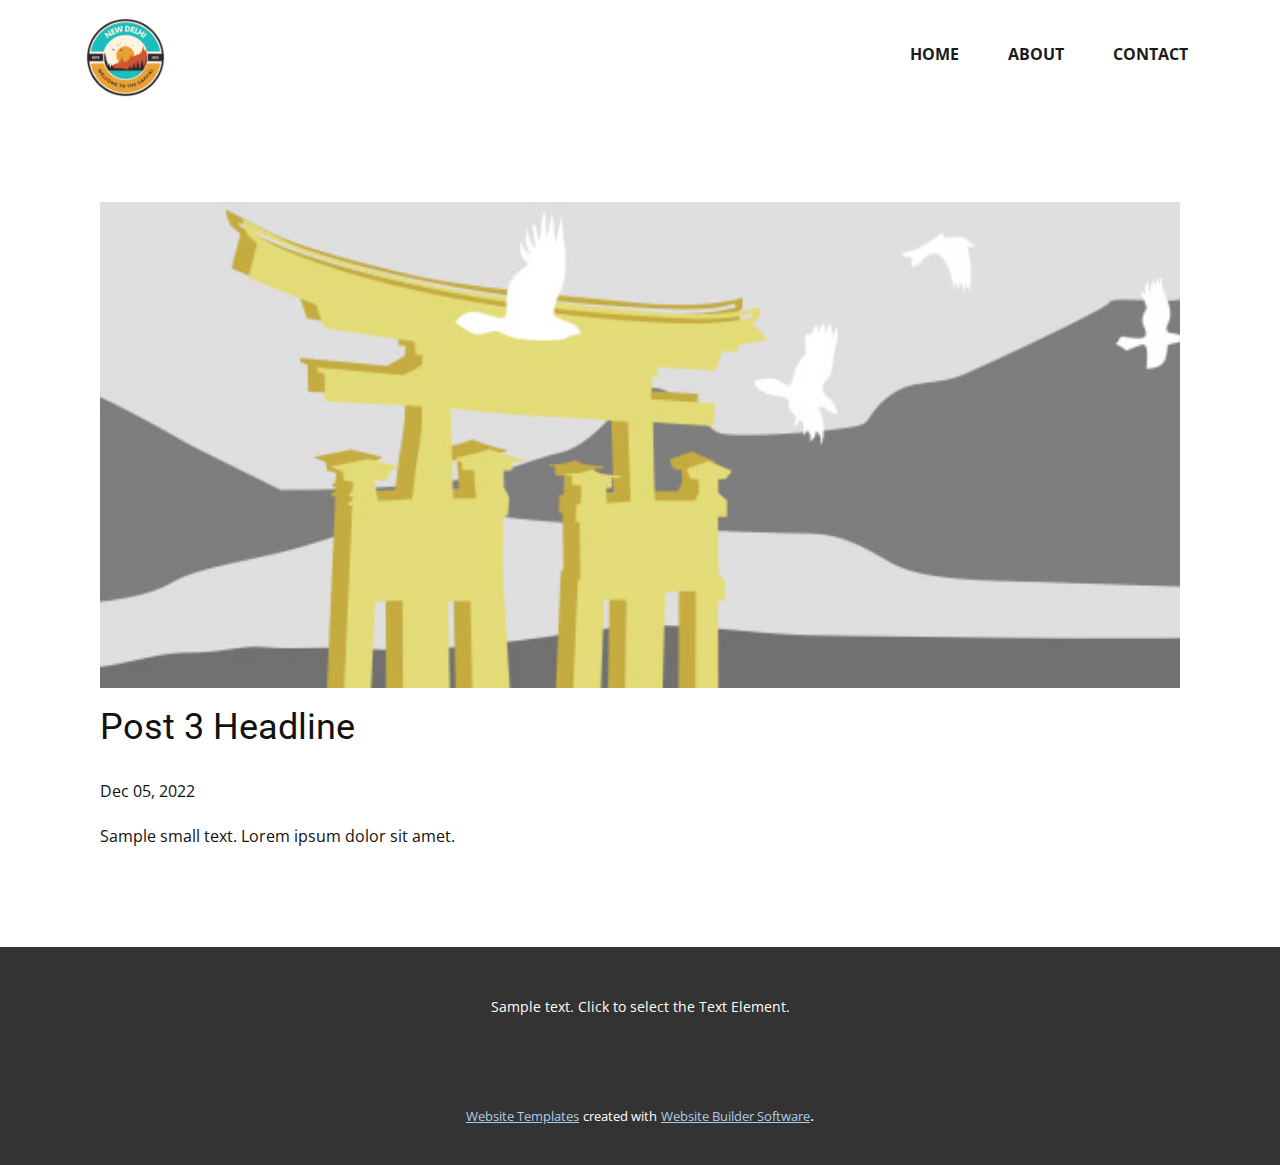
<file: blog/post-2.html>
<!DOCTYPE html>
<html style="font-size: 16px;" lang="en"><head>
    <meta name="viewport" content="width=device-width, initial-scale=1.0">
    <meta charset="utf-8">
    <meta name="keywords" content="Post 1 Headline">
    <meta name="description" content="">
    <title>Post 3 Headline</title>
    <link rel="stylesheet" href="../nicepage.css" media="screen">
<link rel="stylesheet" href="../Post-Template.css" media="screen">
    <script class="u-script" type="text/javascript" src="../jquery.js" defer=""></script>
    <script class="u-script" type="text/javascript" src="../nicepage.js" defer=""></script>
    <meta name="generator" content="Nicepage 5.0.7, nicepage.com">
    <link id="u-theme-google-font" rel="stylesheet" href="https://fonts.googleapis.com/css?family=Roboto:100,100i,300,300i,400,400i,500,500i,700,700i,900,900i|Open+Sans:300,300i,400,400i,500,500i,600,600i,700,700i,800,800i">
    
    
    <script type="application/ld+json">{
		"@context": "http://schema.org",
		"@type": "Organization",
		"name": "",
		"logo": "images/NEWDELHI.png"
}</script>
    <meta name="theme-color" content="#478ac9">
  </head>
  <body class="u-body u-xl-mode" data-lang="en"><header class="u-clearfix u-header u-header" id="sec-3b07"><div class="u-clearfix u-sheet u-sheet-1">
        <a href="https://nicepage.com" class="u-image u-logo u-image-1" data-image-width="500" data-image-height="500">
          <img src="../images/NEWDELHI.png" class="u-logo-image u-logo-image-1">
        </a>
        <nav class="u-menu u-menu-one-level u-offcanvas u-menu-1">
          <div class="menu-collapse" style="font-size: 1rem; letter-spacing: 0px; font-weight: 700; text-transform: uppercase;">
            <a class="u-button-style u-custom-active-border-color u-custom-border u-custom-border-color u-custom-borders u-custom-hover-border-color u-custom-left-right-menu-spacing u-custom-padding-bottom u-custom-text-active-color u-custom-text-color u-custom-text-hover-color u-custom-top-bottom-menu-spacing u-nav-link u-text-active-palette-1-base u-text-hover-palette-2-base" href="#">
              <svg class="u-svg-link" viewBox="0 0 24 24"><use xmlns:xlink="http://www.w3.org/1999/xlink" xlink:href="#menu-hamburger"></use></svg>
              <svg class="u-svg-content" version="1.1" id="menu-hamburger" viewBox="0 0 16 16" x="0px" y="0px" xmlns:xlink="http://www.w3.org/1999/xlink" xmlns="http://www.w3.org/2000/svg"><g><rect y="1" width="16" height="2"></rect><rect y="7" width="16" height="2"></rect><rect y="13" width="16" height="2"></rect>
</g></svg>
            </a>
          </div>
          <div class="u-custom-menu u-nav-container">
            <ul class="u-nav u-spacing-5 u-unstyled u-nav-1"><li class="u-nav-item"><a class="u-border-2 u-border-active-palette-1-base u-border-hover-palette-1-light-1 u-button-style u-nav-link u-text-active-grey-90 u-text-grey-90 u-text-hover-grey-90" href="../Home.html" style="padding: 10px 20px;">Home</a>
</li><li class="u-nav-item"><a class="u-border-2 u-border-active-palette-1-base u-border-hover-palette-1-light-1 u-button-style u-nav-link u-text-active-grey-90 u-text-grey-90 u-text-hover-grey-90" href="../About.html" style="padding: 10px 20px;">About</a>
</li><li class="u-nav-item"><a class="u-border-2 u-border-active-palette-1-base u-border-hover-palette-1-light-1 u-button-style u-nav-link u-text-active-grey-90 u-text-grey-90 u-text-hover-grey-90" href="../Contact.html" style="padding: 10px 20px;">Contact</a>
</li></ul>
          </div>
          <div class="u-custom-menu u-nav-container-collapse">
            <div class="u-black u-container-style u-inner-container-layout u-opacity u-opacity-95 u-sidenav">
              <div class="u-inner-container-layout u-sidenav-overflow">
                <div class="u-menu-close"></div>
                <ul class="u-align-center u-nav u-popupmenu-items u-unstyled u-nav-2"><li class="u-nav-item"><a class="u-button-style u-nav-link" href="../Home.html">Home</a>
</li><li class="u-nav-item"><a class="u-button-style u-nav-link" href="../About.html">About</a>
</li><li class="u-nav-item"><a class="u-button-style u-nav-link" href="../Contact.html">Contact</a>
</li></ul>
              </div>
            </div>
            <div class="u-black u-menu-overlay u-opacity u-opacity-70"></div>
          </div>
        </nav>
      </div></header>
    <section class="u-align-center u-clearfix u-section-1" id="sec-2fa9">
      <div class="u-clearfix u-sheet u-valign-middle-md u-valign-middle-sm u-valign-middle-xs u-sheet-1"><!--post_details--><!--post_details_options_json--><!--{"source":""}--><!--/post_details_options_json--><!--blog_post-->
        <div class="u-container-style u-expanded-width u-post-details u-post-details-1">
          <div class="u-container-layout u-valign-middle u-container-layout-1"><!--blog_post_image-->
            <img alt="" class="u-blog-control u-expanded-width u-image u-image-default u-image-1" src="../images/8ad73f3c.jpeg"><!--/blog_post_image--><!--blog_post_header-->
            <h2 class="u-blog-control u-text u-text-1">Post 3 Headline</h2><!--/blog_post_header--><!--blog_post_metadata-->
            <div class="u-blog-control u-metadata u-metadata-1"><!--blog_post_metadata_date-->
              <span class="u-meta-date u-meta-icon">Dec 05, 2022</span><!--/blog_post_metadata_date--><!--blog_post_metadata_category-->
              <!--/blog_post_metadata_category--><!--blog_post_metadata_comments-->
              <!--/blog_post_metadata_comments-->
            </div><!--/blog_post_metadata--><!--blog_post_content-->
            <div class="u-align-justify u-blog-control u-post-content u-text u-text-2 fr-view">
  Sample small text. Lorem ipsum dolor sit amet.
  </div><!--/blog_post_content-->
          </div>
        </div><!--/blog_post--><!--/post_details-->
      </div>
    </section>
    
    
    <footer class="u-align-center u-clearfix u-footer u-grey-80 u-footer" id="sec-70c3"><div class="u-clearfix u-sheet u-sheet-1">
        <p class="u-small-text u-text u-text-variant u-text-1">Sample text. Click to select the Text Element.</p>
      </div></footer>
    <section class="u-backlink u-clearfix u-grey-80">
      <a class="u-link" href="https://nicepage.com/website-templates" target="_blank">
        <span>Website Templates</span>
      </a>
      <p class="u-text">
        <span>created with</span>
      </p>
      <a class="u-link" href="" target="_blank">
        <span>Website Builder Software</span>
      </a>. 
    </section>
  
</body></html>
</file>
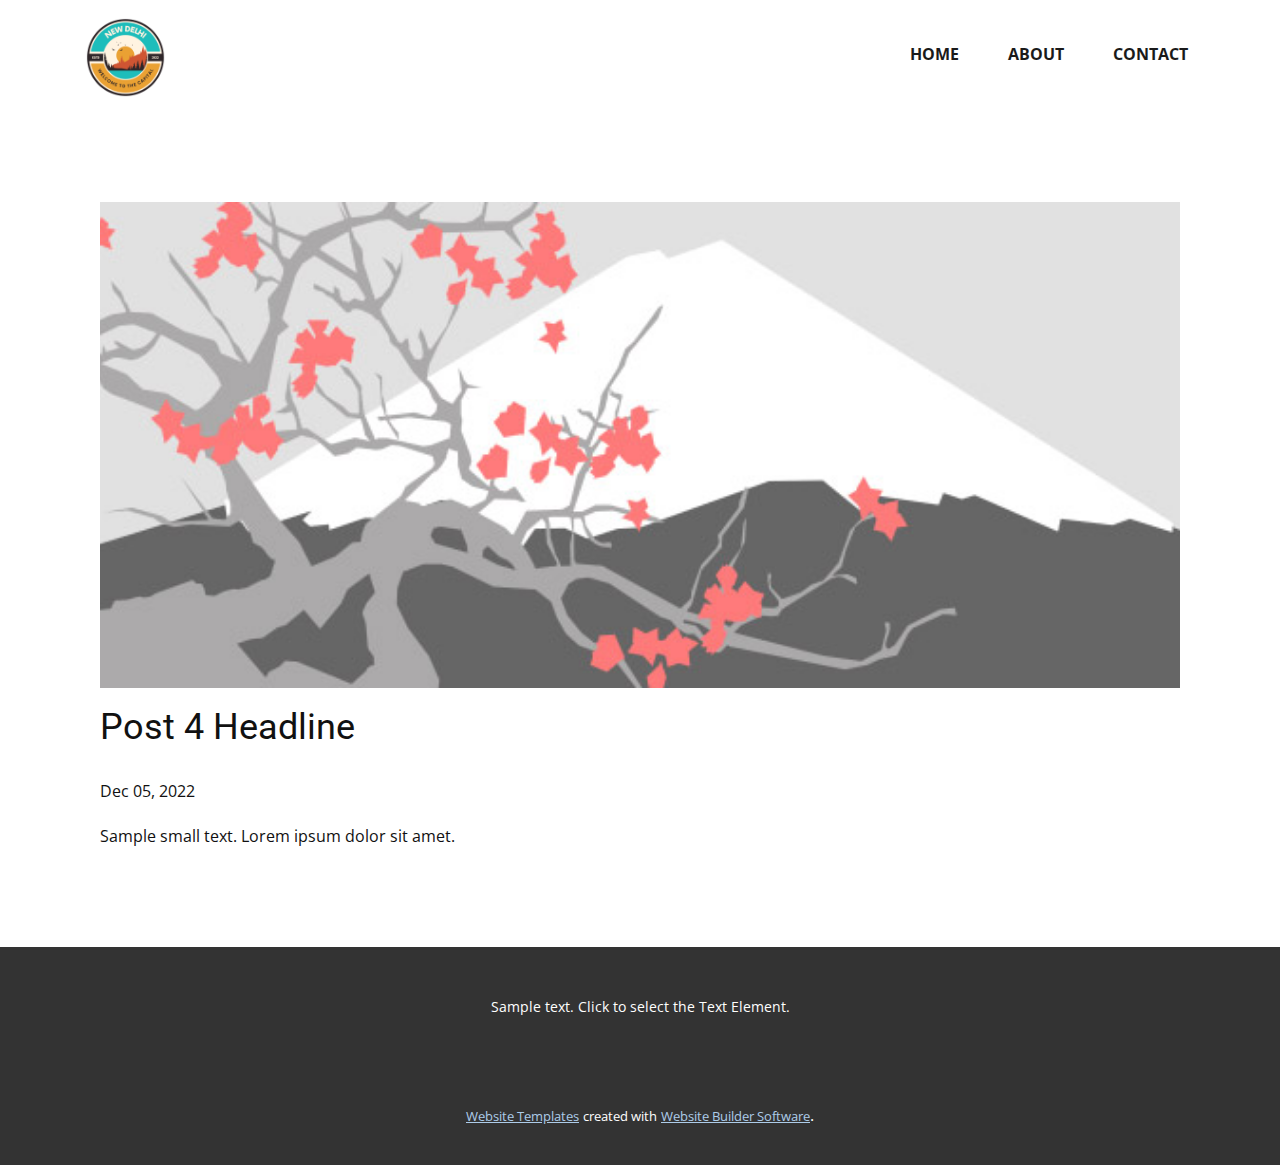
<file: blog/post-3.html>
<!DOCTYPE html>
<html style="font-size: 16px;" lang="en"><head>
    <meta name="viewport" content="width=device-width, initial-scale=1.0">
    <meta charset="utf-8">
    <meta name="keywords" content="Post 1 Headline">
    <meta name="description" content="">
    <title>Post 4 Headline</title>
    <link rel="stylesheet" href="../nicepage.css" media="screen">
<link rel="stylesheet" href="../Post-Template.css" media="screen">
    <script class="u-script" type="text/javascript" src="../jquery.js" defer=""></script>
    <script class="u-script" type="text/javascript" src="../nicepage.js" defer=""></script>
    <meta name="generator" content="Nicepage 5.0.7, nicepage.com">
    <link id="u-theme-google-font" rel="stylesheet" href="https://fonts.googleapis.com/css?family=Roboto:100,100i,300,300i,400,400i,500,500i,700,700i,900,900i|Open+Sans:300,300i,400,400i,500,500i,600,600i,700,700i,800,800i">
    
    
    <script type="application/ld+json">{
		"@context": "http://schema.org",
		"@type": "Organization",
		"name": "",
		"logo": "images/NEWDELHI.png"
}</script>
    <meta name="theme-color" content="#478ac9">
  </head>
  <body class="u-body u-xl-mode" data-lang="en"><header class="u-clearfix u-header u-header" id="sec-3b07"><div class="u-clearfix u-sheet u-sheet-1">
        <a href="https://nicepage.com" class="u-image u-logo u-image-1" data-image-width="500" data-image-height="500">
          <img src="../images/NEWDELHI.png" class="u-logo-image u-logo-image-1">
        </a>
        <nav class="u-menu u-menu-one-level u-offcanvas u-menu-1">
          <div class="menu-collapse" style="font-size: 1rem; letter-spacing: 0px; font-weight: 700; text-transform: uppercase;">
            <a class="u-button-style u-custom-active-border-color u-custom-border u-custom-border-color u-custom-borders u-custom-hover-border-color u-custom-left-right-menu-spacing u-custom-padding-bottom u-custom-text-active-color u-custom-text-color u-custom-text-hover-color u-custom-top-bottom-menu-spacing u-nav-link u-text-active-palette-1-base u-text-hover-palette-2-base" href="#">
              <svg class="u-svg-link" viewBox="0 0 24 24"><use xmlns:xlink="http://www.w3.org/1999/xlink" xlink:href="#menu-hamburger"></use></svg>
              <svg class="u-svg-content" version="1.1" id="menu-hamburger" viewBox="0 0 16 16" x="0px" y="0px" xmlns:xlink="http://www.w3.org/1999/xlink" xmlns="http://www.w3.org/2000/svg"><g><rect y="1" width="16" height="2"></rect><rect y="7" width="16" height="2"></rect><rect y="13" width="16" height="2"></rect>
</g></svg>
            </a>
          </div>
          <div class="u-custom-menu u-nav-container">
            <ul class="u-nav u-spacing-5 u-unstyled u-nav-1"><li class="u-nav-item"><a class="u-border-2 u-border-active-palette-1-base u-border-hover-palette-1-light-1 u-button-style u-nav-link u-text-active-grey-90 u-text-grey-90 u-text-hover-grey-90" href="../Home.html" style="padding: 10px 20px;">Home</a>
</li><li class="u-nav-item"><a class="u-border-2 u-border-active-palette-1-base u-border-hover-palette-1-light-1 u-button-style u-nav-link u-text-active-grey-90 u-text-grey-90 u-text-hover-grey-90" href="../About.html" style="padding: 10px 20px;">About</a>
</li><li class="u-nav-item"><a class="u-border-2 u-border-active-palette-1-base u-border-hover-palette-1-light-1 u-button-style u-nav-link u-text-active-grey-90 u-text-grey-90 u-text-hover-grey-90" href="../Contact.html" style="padding: 10px 20px;">Contact</a>
</li></ul>
          </div>
          <div class="u-custom-menu u-nav-container-collapse">
            <div class="u-black u-container-style u-inner-container-layout u-opacity u-opacity-95 u-sidenav">
              <div class="u-inner-container-layout u-sidenav-overflow">
                <div class="u-menu-close"></div>
                <ul class="u-align-center u-nav u-popupmenu-items u-unstyled u-nav-2"><li class="u-nav-item"><a class="u-button-style u-nav-link" href="../Home.html">Home</a>
</li><li class="u-nav-item"><a class="u-button-style u-nav-link" href="../About.html">About</a>
</li><li class="u-nav-item"><a class="u-button-style u-nav-link" href="../Contact.html">Contact</a>
</li></ul>
              </div>
            </div>
            <div class="u-black u-menu-overlay u-opacity u-opacity-70"></div>
          </div>
        </nav>
      </div></header>
    <section class="u-align-center u-clearfix u-section-1" id="sec-2fa9">
      <div class="u-clearfix u-sheet u-valign-middle-md u-valign-middle-sm u-valign-middle-xs u-sheet-1"><!--post_details--><!--post_details_options_json--><!--{"source":""}--><!--/post_details_options_json--><!--blog_post-->
        <div class="u-container-style u-expanded-width u-post-details u-post-details-1">
          <div class="u-container-layout u-valign-middle u-container-layout-1"><!--blog_post_image-->
            <img alt="" class="u-blog-control u-expanded-width u-image u-image-default u-image-1" src="../images/0fd3416c.jpeg"><!--/blog_post_image--><!--blog_post_header-->
            <h2 class="u-blog-control u-text u-text-1">Post 4 Headline</h2><!--/blog_post_header--><!--blog_post_metadata-->
            <div class="u-blog-control u-metadata u-metadata-1"><!--blog_post_metadata_date-->
              <span class="u-meta-date u-meta-icon">Dec 05, 2022</span><!--/blog_post_metadata_date--><!--blog_post_metadata_category-->
              <!--/blog_post_metadata_category--><!--blog_post_metadata_comments-->
              <!--/blog_post_metadata_comments-->
            </div><!--/blog_post_metadata--><!--blog_post_content-->
            <div class="u-align-justify u-blog-control u-post-content u-text u-text-2 fr-view">
  Sample small text. Lorem ipsum dolor sit amet.
  </div><!--/blog_post_content-->
          </div>
        </div><!--/blog_post--><!--/post_details-->
      </div>
    </section>
    
    
    <footer class="u-align-center u-clearfix u-footer u-grey-80 u-footer" id="sec-70c3"><div class="u-clearfix u-sheet u-sheet-1">
        <p class="u-small-text u-text u-text-variant u-text-1">Sample text. Click to select the Text Element.</p>
      </div></footer>
    <section class="u-backlink u-clearfix u-grey-80">
      <a class="u-link" href="https://nicepage.com/website-templates" target="_blank">
        <span>Website Templates</span>
      </a>
      <p class="u-text">
        <span>created with</span>
      </p>
      <a class="u-link" href="" target="_blank">
        <span>Website Builder Software</span>
      </a>. 
    </section>
  
</body></html>
</file>
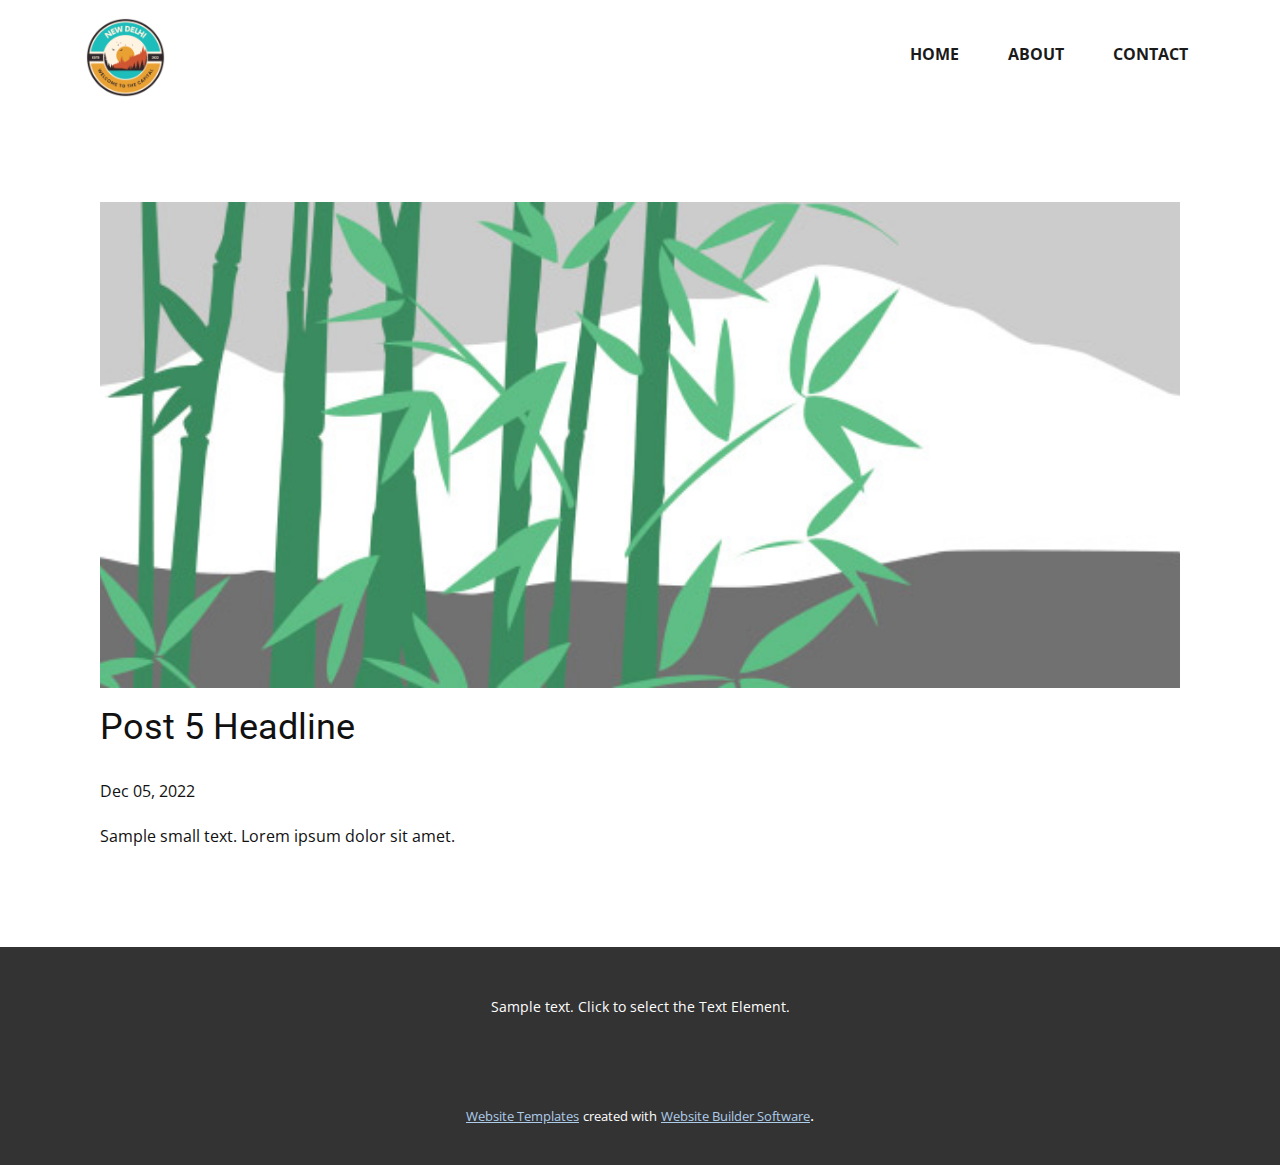
<file: blog/post-4.html>
<!DOCTYPE html>
<html style="font-size: 16px;" lang="en"><head>
    <meta name="viewport" content="width=device-width, initial-scale=1.0">
    <meta charset="utf-8">
    <meta name="keywords" content="Post 1 Headline">
    <meta name="description" content="">
    <title>Post 5 Headline</title>
    <link rel="stylesheet" href="../nicepage.css" media="screen">
<link rel="stylesheet" href="../Post-Template.css" media="screen">
    <script class="u-script" type="text/javascript" src="../jquery.js" defer=""></script>
    <script class="u-script" type="text/javascript" src="../nicepage.js" defer=""></script>
    <meta name="generator" content="Nicepage 5.0.7, nicepage.com">
    <link id="u-theme-google-font" rel="stylesheet" href="https://fonts.googleapis.com/css?family=Roboto:100,100i,300,300i,400,400i,500,500i,700,700i,900,900i|Open+Sans:300,300i,400,400i,500,500i,600,600i,700,700i,800,800i">
    
    
    <script type="application/ld+json">{
		"@context": "http://schema.org",
		"@type": "Organization",
		"name": "",
		"logo": "images/NEWDELHI.png"
}</script>
    <meta name="theme-color" content="#478ac9">
  </head>
  <body class="u-body u-xl-mode" data-lang="en"><header class="u-clearfix u-header u-header" id="sec-3b07"><div class="u-clearfix u-sheet u-sheet-1">
        <a href="https://nicepage.com" class="u-image u-logo u-image-1" data-image-width="500" data-image-height="500">
          <img src="../images/NEWDELHI.png" class="u-logo-image u-logo-image-1">
        </a>
        <nav class="u-menu u-menu-one-level u-offcanvas u-menu-1">
          <div class="menu-collapse" style="font-size: 1rem; letter-spacing: 0px; font-weight: 700; text-transform: uppercase;">
            <a class="u-button-style u-custom-active-border-color u-custom-border u-custom-border-color u-custom-borders u-custom-hover-border-color u-custom-left-right-menu-spacing u-custom-padding-bottom u-custom-text-active-color u-custom-text-color u-custom-text-hover-color u-custom-top-bottom-menu-spacing u-nav-link u-text-active-palette-1-base u-text-hover-palette-2-base" href="#">
              <svg class="u-svg-link" viewBox="0 0 24 24"><use xmlns:xlink="http://www.w3.org/1999/xlink" xlink:href="#menu-hamburger"></use></svg>
              <svg class="u-svg-content" version="1.1" id="menu-hamburger" viewBox="0 0 16 16" x="0px" y="0px" xmlns:xlink="http://www.w3.org/1999/xlink" xmlns="http://www.w3.org/2000/svg"><g><rect y="1" width="16" height="2"></rect><rect y="7" width="16" height="2"></rect><rect y="13" width="16" height="2"></rect>
</g></svg>
            </a>
          </div>
          <div class="u-custom-menu u-nav-container">
            <ul class="u-nav u-spacing-5 u-unstyled u-nav-1"><li class="u-nav-item"><a class="u-border-2 u-border-active-palette-1-base u-border-hover-palette-1-light-1 u-button-style u-nav-link u-text-active-grey-90 u-text-grey-90 u-text-hover-grey-90" href="../Home.html" style="padding: 10px 20px;">Home</a>
</li><li class="u-nav-item"><a class="u-border-2 u-border-active-palette-1-base u-border-hover-palette-1-light-1 u-button-style u-nav-link u-text-active-grey-90 u-text-grey-90 u-text-hover-grey-90" href="../About.html" style="padding: 10px 20px;">About</a>
</li><li class="u-nav-item"><a class="u-border-2 u-border-active-palette-1-base u-border-hover-palette-1-light-1 u-button-style u-nav-link u-text-active-grey-90 u-text-grey-90 u-text-hover-grey-90" href="../Contact.html" style="padding: 10px 20px;">Contact</a>
</li></ul>
          </div>
          <div class="u-custom-menu u-nav-container-collapse">
            <div class="u-black u-container-style u-inner-container-layout u-opacity u-opacity-95 u-sidenav">
              <div class="u-inner-container-layout u-sidenav-overflow">
                <div class="u-menu-close"></div>
                <ul class="u-align-center u-nav u-popupmenu-items u-unstyled u-nav-2"><li class="u-nav-item"><a class="u-button-style u-nav-link" href="../Home.html">Home</a>
</li><li class="u-nav-item"><a class="u-button-style u-nav-link" href="../About.html">About</a>
</li><li class="u-nav-item"><a class="u-button-style u-nav-link" href="../Contact.html">Contact</a>
</li></ul>
              </div>
            </div>
            <div class="u-black u-menu-overlay u-opacity u-opacity-70"></div>
          </div>
        </nav>
      </div></header>
    <section class="u-align-center u-clearfix u-section-1" id="sec-2fa9">
      <div class="u-clearfix u-sheet u-valign-middle-md u-valign-middle-sm u-valign-middle-xs u-sheet-1"><!--post_details--><!--post_details_options_json--><!--{"source":""}--><!--/post_details_options_json--><!--blog_post-->
        <div class="u-container-style u-expanded-width u-post-details u-post-details-1">
          <div class="u-container-layout u-valign-middle u-container-layout-1"><!--blog_post_image-->
            <img alt="" class="u-blog-control u-expanded-width u-image u-image-default u-image-1" src="../images/68f64b9d.jpeg"><!--/blog_post_image--><!--blog_post_header-->
            <h2 class="u-blog-control u-text u-text-1">Post 5 Headline</h2><!--/blog_post_header--><!--blog_post_metadata-->
            <div class="u-blog-control u-metadata u-metadata-1"><!--blog_post_metadata_date-->
              <span class="u-meta-date u-meta-icon">Dec 05, 2022</span><!--/blog_post_metadata_date--><!--blog_post_metadata_category-->
              <!--/blog_post_metadata_category--><!--blog_post_metadata_comments-->
              <!--/blog_post_metadata_comments-->
            </div><!--/blog_post_metadata--><!--blog_post_content-->
            <div class="u-align-justify u-blog-control u-post-content u-text u-text-2 fr-view">
  Sample small text. Lorem ipsum dolor sit amet.
  </div><!--/blog_post_content-->
          </div>
        </div><!--/blog_post--><!--/post_details-->
      </div>
    </section>
    
    
    <footer class="u-align-center u-clearfix u-footer u-grey-80 u-footer" id="sec-70c3"><div class="u-clearfix u-sheet u-sheet-1">
        <p class="u-small-text u-text u-text-variant u-text-1">Sample text. Click to select the Text Element.</p>
      </div></footer>
    <section class="u-backlink u-clearfix u-grey-80">
      <a class="u-link" href="https://nicepage.com/website-templates" target="_blank">
        <span>Website Templates</span>
      </a>
      <p class="u-text">
        <span>created with</span>
      </p>
      <a class="u-link" href="" target="_blank">
        <span>Website Builder Software</span>
      </a>. 
    </section>
  
</body></html>
</file>
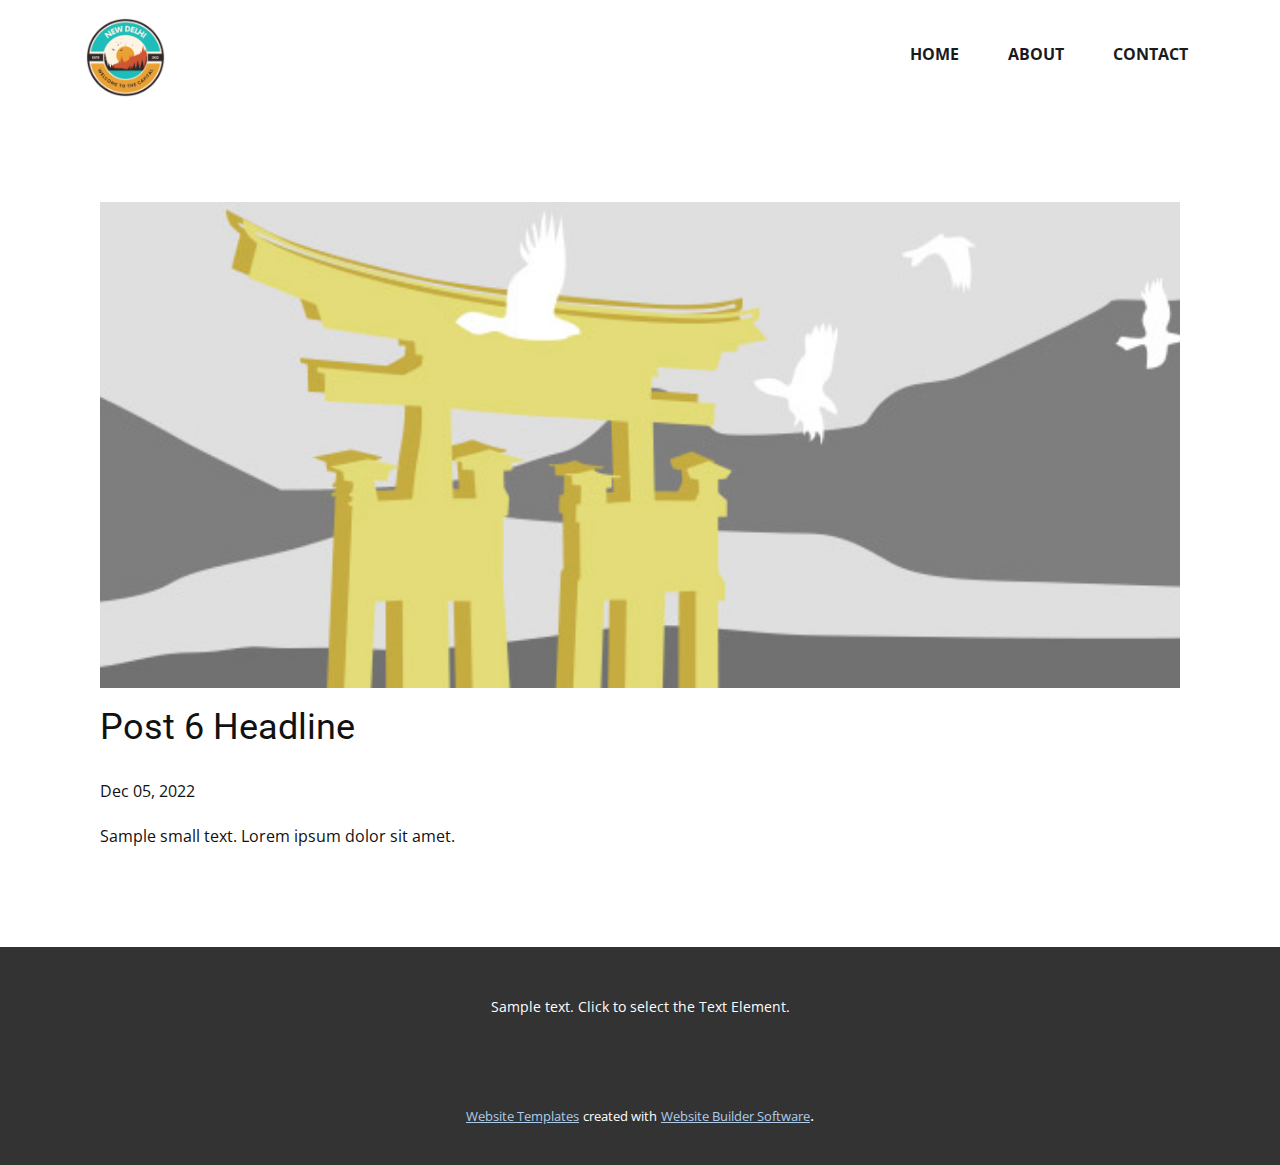
<file: blog/post-5.html>
<!DOCTYPE html>
<html style="font-size: 16px;" lang="en"><head>
    <meta name="viewport" content="width=device-width, initial-scale=1.0">
    <meta charset="utf-8">
    <meta name="keywords" content="Post 1 Headline">
    <meta name="description" content="">
    <title>Post 6 Headline</title>
    <link rel="stylesheet" href="../nicepage.css" media="screen">
<link rel="stylesheet" href="../Post-Template.css" media="screen">
    <script class="u-script" type="text/javascript" src="../jquery.js" defer=""></script>
    <script class="u-script" type="text/javascript" src="../nicepage.js" defer=""></script>
    <meta name="generator" content="Nicepage 5.0.7, nicepage.com">
    <link id="u-theme-google-font" rel="stylesheet" href="https://fonts.googleapis.com/css?family=Roboto:100,100i,300,300i,400,400i,500,500i,700,700i,900,900i|Open+Sans:300,300i,400,400i,500,500i,600,600i,700,700i,800,800i">
    
    
    <script type="application/ld+json">{
		"@context": "http://schema.org",
		"@type": "Organization",
		"name": "",
		"logo": "images/NEWDELHI.png"
}</script>
    <meta name="theme-color" content="#478ac9">
  </head>
  <body class="u-body u-xl-mode" data-lang="en"><header class="u-clearfix u-header u-header" id="sec-3b07"><div class="u-clearfix u-sheet u-sheet-1">
        <a href="https://nicepage.com" class="u-image u-logo u-image-1" data-image-width="500" data-image-height="500">
          <img src="../images/NEWDELHI.png" class="u-logo-image u-logo-image-1">
        </a>
        <nav class="u-menu u-menu-one-level u-offcanvas u-menu-1">
          <div class="menu-collapse" style="font-size: 1rem; letter-spacing: 0px; font-weight: 700; text-transform: uppercase;">
            <a class="u-button-style u-custom-active-border-color u-custom-border u-custom-border-color u-custom-borders u-custom-hover-border-color u-custom-left-right-menu-spacing u-custom-padding-bottom u-custom-text-active-color u-custom-text-color u-custom-text-hover-color u-custom-top-bottom-menu-spacing u-nav-link u-text-active-palette-1-base u-text-hover-palette-2-base" href="#">
              <svg class="u-svg-link" viewBox="0 0 24 24"><use xmlns:xlink="http://www.w3.org/1999/xlink" xlink:href="#menu-hamburger"></use></svg>
              <svg class="u-svg-content" version="1.1" id="menu-hamburger" viewBox="0 0 16 16" x="0px" y="0px" xmlns:xlink="http://www.w3.org/1999/xlink" xmlns="http://www.w3.org/2000/svg"><g><rect y="1" width="16" height="2"></rect><rect y="7" width="16" height="2"></rect><rect y="13" width="16" height="2"></rect>
</g></svg>
            </a>
          </div>
          <div class="u-custom-menu u-nav-container">
            <ul class="u-nav u-spacing-5 u-unstyled u-nav-1"><li class="u-nav-item"><a class="u-border-2 u-border-active-palette-1-base u-border-hover-palette-1-light-1 u-button-style u-nav-link u-text-active-grey-90 u-text-grey-90 u-text-hover-grey-90" href="../Home.html" style="padding: 10px 20px;">Home</a>
</li><li class="u-nav-item"><a class="u-border-2 u-border-active-palette-1-base u-border-hover-palette-1-light-1 u-button-style u-nav-link u-text-active-grey-90 u-text-grey-90 u-text-hover-grey-90" href="../About.html" style="padding: 10px 20px;">About</a>
</li><li class="u-nav-item"><a class="u-border-2 u-border-active-palette-1-base u-border-hover-palette-1-light-1 u-button-style u-nav-link u-text-active-grey-90 u-text-grey-90 u-text-hover-grey-90" href="../Contact.html" style="padding: 10px 20px;">Contact</a>
</li></ul>
          </div>
          <div class="u-custom-menu u-nav-container-collapse">
            <div class="u-black u-container-style u-inner-container-layout u-opacity u-opacity-95 u-sidenav">
              <div class="u-inner-container-layout u-sidenav-overflow">
                <div class="u-menu-close"></div>
                <ul class="u-align-center u-nav u-popupmenu-items u-unstyled u-nav-2"><li class="u-nav-item"><a class="u-button-style u-nav-link" href="../Home.html">Home</a>
</li><li class="u-nav-item"><a class="u-button-style u-nav-link" href="../About.html">About</a>
</li><li class="u-nav-item"><a class="u-button-style u-nav-link" href="../Contact.html">Contact</a>
</li></ul>
              </div>
            </div>
            <div class="u-black u-menu-overlay u-opacity u-opacity-70"></div>
          </div>
        </nav>
      </div></header>
    <section class="u-align-center u-clearfix u-section-1" id="sec-2fa9">
      <div class="u-clearfix u-sheet u-valign-middle-md u-valign-middle-sm u-valign-middle-xs u-sheet-1"><!--post_details--><!--post_details_options_json--><!--{"source":""}--><!--/post_details_options_json--><!--blog_post-->
        <div class="u-container-style u-expanded-width u-post-details u-post-details-1">
          <div class="u-container-layout u-valign-middle u-container-layout-1"><!--blog_post_image-->
            <img alt="" class="u-blog-control u-expanded-width u-image u-image-default u-image-1" src="../images/8ad73f3c.jpeg"><!--/blog_post_image--><!--blog_post_header-->
            <h2 class="u-blog-control u-text u-text-1">Post 6 Headline</h2><!--/blog_post_header--><!--blog_post_metadata-->
            <div class="u-blog-control u-metadata u-metadata-1"><!--blog_post_metadata_date-->
              <span class="u-meta-date u-meta-icon">Dec 05, 2022</span><!--/blog_post_metadata_date--><!--blog_post_metadata_category-->
              <!--/blog_post_metadata_category--><!--blog_post_metadata_comments-->
              <!--/blog_post_metadata_comments-->
            </div><!--/blog_post_metadata--><!--blog_post_content-->
            <div class="u-align-justify u-blog-control u-post-content u-text u-text-2 fr-view">
  Sample small text. Lorem ipsum dolor sit amet.
  </div><!--/blog_post_content-->
          </div>
        </div><!--/blog_post--><!--/post_details-->
      </div>
    </section>
    
    
    <footer class="u-align-center u-clearfix u-footer u-grey-80 u-footer" id="sec-70c3"><div class="u-clearfix u-sheet u-sheet-1">
        <p class="u-small-text u-text u-text-variant u-text-1">Sample text. Click to select the Text Element.</p>
      </div></footer>
    <section class="u-backlink u-clearfix u-grey-80">
      <a class="u-link" href="https://nicepage.com/website-templates" target="_blank">
        <span>Website Templates</span>
      </a>
      <p class="u-text">
        <span>created with</span>
      </p>
      <a class="u-link" href="" target="_blank">
        <span>Website Builder Software</span>
      </a>. 
    </section>
  
</body></html>
</file>
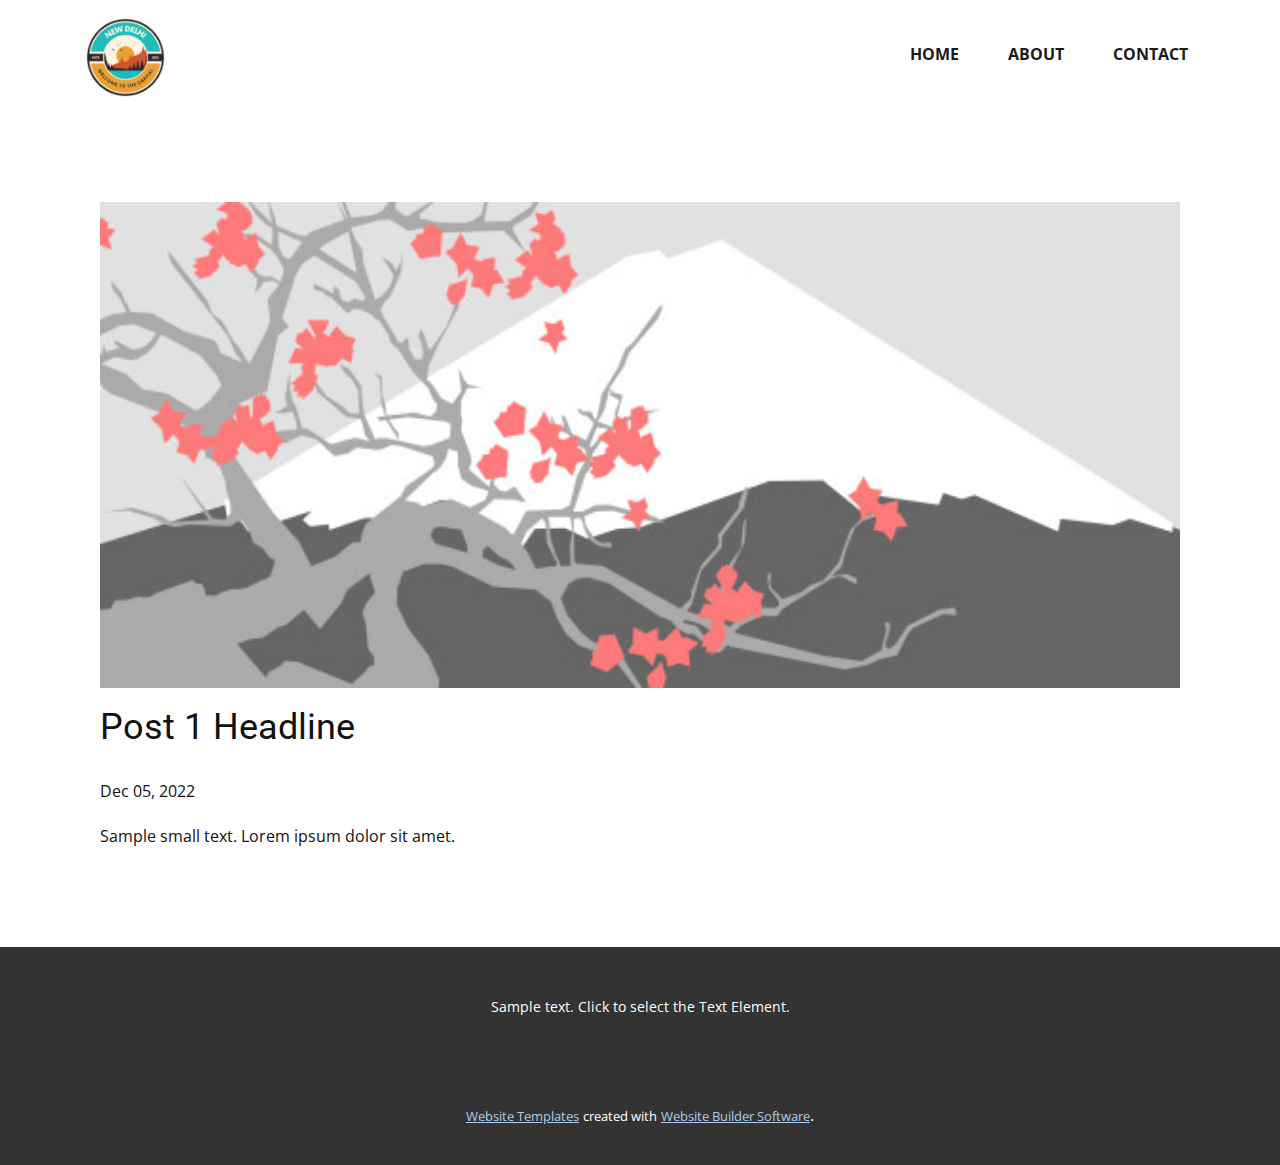
<file: blog/post.html>
<!DOCTYPE html>
<html style="font-size: 16px;" lang="en"><head>
    <meta name="viewport" content="width=device-width, initial-scale=1.0">
    <meta charset="utf-8">
    <meta name="keywords" content="Post 1 Headline">
    <meta name="description" content="">
    <title>Post 1 Headline</title>
    <link rel="stylesheet" href="../nicepage.css" media="screen">
<link rel="stylesheet" href="../Post-Template.css" media="screen">
    <script class="u-script" type="text/javascript" src="../jquery.js" defer=""></script>
    <script class="u-script" type="text/javascript" src="../nicepage.js" defer=""></script>
    <meta name="generator" content="Nicepage 5.0.7, nicepage.com">
    <link id="u-theme-google-font" rel="stylesheet" href="https://fonts.googleapis.com/css?family=Roboto:100,100i,300,300i,400,400i,500,500i,700,700i,900,900i|Open+Sans:300,300i,400,400i,500,500i,600,600i,700,700i,800,800i">
    
    
    <script type="application/ld+json">{
		"@context": "http://schema.org",
		"@type": "Organization",
		"name": "",
		"logo": "images/NEWDELHI.png"
}</script>
    <meta name="theme-color" content="#478ac9">
  </head>
  <body class="u-body u-xl-mode" data-lang="en"><header class="u-clearfix u-header u-header" id="sec-3b07"><div class="u-clearfix u-sheet u-sheet-1">
        <a href="https://nicepage.com" class="u-image u-logo u-image-1" data-image-width="500" data-image-height="500">
          <img src="../images/NEWDELHI.png" class="u-logo-image u-logo-image-1">
        </a>
        <nav class="u-menu u-menu-one-level u-offcanvas u-menu-1">
          <div class="menu-collapse" style="font-size: 1rem; letter-spacing: 0px; font-weight: 700; text-transform: uppercase;">
            <a class="u-button-style u-custom-active-border-color u-custom-border u-custom-border-color u-custom-borders u-custom-hover-border-color u-custom-left-right-menu-spacing u-custom-padding-bottom u-custom-text-active-color u-custom-text-color u-custom-text-hover-color u-custom-top-bottom-menu-spacing u-nav-link u-text-active-palette-1-base u-text-hover-palette-2-base" href="#">
              <svg class="u-svg-link" viewBox="0 0 24 24"><use xmlns:xlink="http://www.w3.org/1999/xlink" xlink:href="#menu-hamburger"></use></svg>
              <svg class="u-svg-content" version="1.1" id="menu-hamburger" viewBox="0 0 16 16" x="0px" y="0px" xmlns:xlink="http://www.w3.org/1999/xlink" xmlns="http://www.w3.org/2000/svg"><g><rect y="1" width="16" height="2"></rect><rect y="7" width="16" height="2"></rect><rect y="13" width="16" height="2"></rect>
</g></svg>
            </a>
          </div>
          <div class="u-custom-menu u-nav-container">
            <ul class="u-nav u-spacing-5 u-unstyled u-nav-1"><li class="u-nav-item"><a class="u-border-2 u-border-active-palette-1-base u-border-hover-palette-1-light-1 u-button-style u-nav-link u-text-active-grey-90 u-text-grey-90 u-text-hover-grey-90" href="../Home.html" style="padding: 10px 20px;">Home</a>
</li><li class="u-nav-item"><a class="u-border-2 u-border-active-palette-1-base u-border-hover-palette-1-light-1 u-button-style u-nav-link u-text-active-grey-90 u-text-grey-90 u-text-hover-grey-90" href="../About.html" style="padding: 10px 20px;">About</a>
</li><li class="u-nav-item"><a class="u-border-2 u-border-active-palette-1-base u-border-hover-palette-1-light-1 u-button-style u-nav-link u-text-active-grey-90 u-text-grey-90 u-text-hover-grey-90" href="../Contact.html" style="padding: 10px 20px;">Contact</a>
</li></ul>
          </div>
          <div class="u-custom-menu u-nav-container-collapse">
            <div class="u-black u-container-style u-inner-container-layout u-opacity u-opacity-95 u-sidenav">
              <div class="u-inner-container-layout u-sidenav-overflow">
                <div class="u-menu-close"></div>
                <ul class="u-align-center u-nav u-popupmenu-items u-unstyled u-nav-2"><li class="u-nav-item"><a class="u-button-style u-nav-link" href="../Home.html">Home</a>
</li><li class="u-nav-item"><a class="u-button-style u-nav-link" href="../About.html">About</a>
</li><li class="u-nav-item"><a class="u-button-style u-nav-link" href="../Contact.html">Contact</a>
</li></ul>
              </div>
            </div>
            <div class="u-black u-menu-overlay u-opacity u-opacity-70"></div>
          </div>
        </nav>
      </div></header>
    <section class="u-align-center u-clearfix u-section-1" id="sec-2fa9">
      <div class="u-clearfix u-sheet u-valign-middle-md u-valign-middle-sm u-valign-middle-xs u-sheet-1"><!--post_details--><!--post_details_options_json--><!--{"source":""}--><!--/post_details_options_json--><!--blog_post-->
        <div class="u-container-style u-expanded-width u-post-details u-post-details-1">
          <div class="u-container-layout u-valign-middle u-container-layout-1"><!--blog_post_image-->
            <img alt="" class="u-blog-control u-expanded-width u-image u-image-default u-image-1" src="../images/0fd3416c.jpeg"><!--/blog_post_image--><!--blog_post_header-->
            <h2 class="u-blog-control u-text u-text-1">Post 1 Headline</h2><!--/blog_post_header--><!--blog_post_metadata-->
            <div class="u-blog-control u-metadata u-metadata-1"><!--blog_post_metadata_date-->
              <span class="u-meta-date u-meta-icon">Dec 05, 2022</span><!--/blog_post_metadata_date--><!--blog_post_metadata_category-->
              <!--/blog_post_metadata_category--><!--blog_post_metadata_comments-->
              <!--/blog_post_metadata_comments-->
            </div><!--/blog_post_metadata--><!--blog_post_content-->
            <div class="u-align-justify u-blog-control u-post-content u-text u-text-2 fr-view">
  Sample small text. Lorem ipsum dolor sit amet.
  </div><!--/blog_post_content-->
          </div>
        </div><!--/blog_post--><!--/post_details-->
      </div>
    </section>
    
    
    <footer class="u-align-center u-clearfix u-footer u-grey-80 u-footer" id="sec-70c3"><div class="u-clearfix u-sheet u-sheet-1">
        <p class="u-small-text u-text u-text-variant u-text-1">Sample text. Click to select the Text Element.</p>
      </div></footer>
    <section class="u-backlink u-clearfix u-grey-80">
      <a class="u-link" href="https://nicepage.com/website-templates" target="_blank">
        <span>Website Templates</span>
      </a>
      <p class="u-text">
        <span>created with</span>
      </p>
      <a class="u-link" href="" target="_blank">
        <span>Website Builder Software</span>
      </a>. 
    </section>
  
</body></html>
</file>
